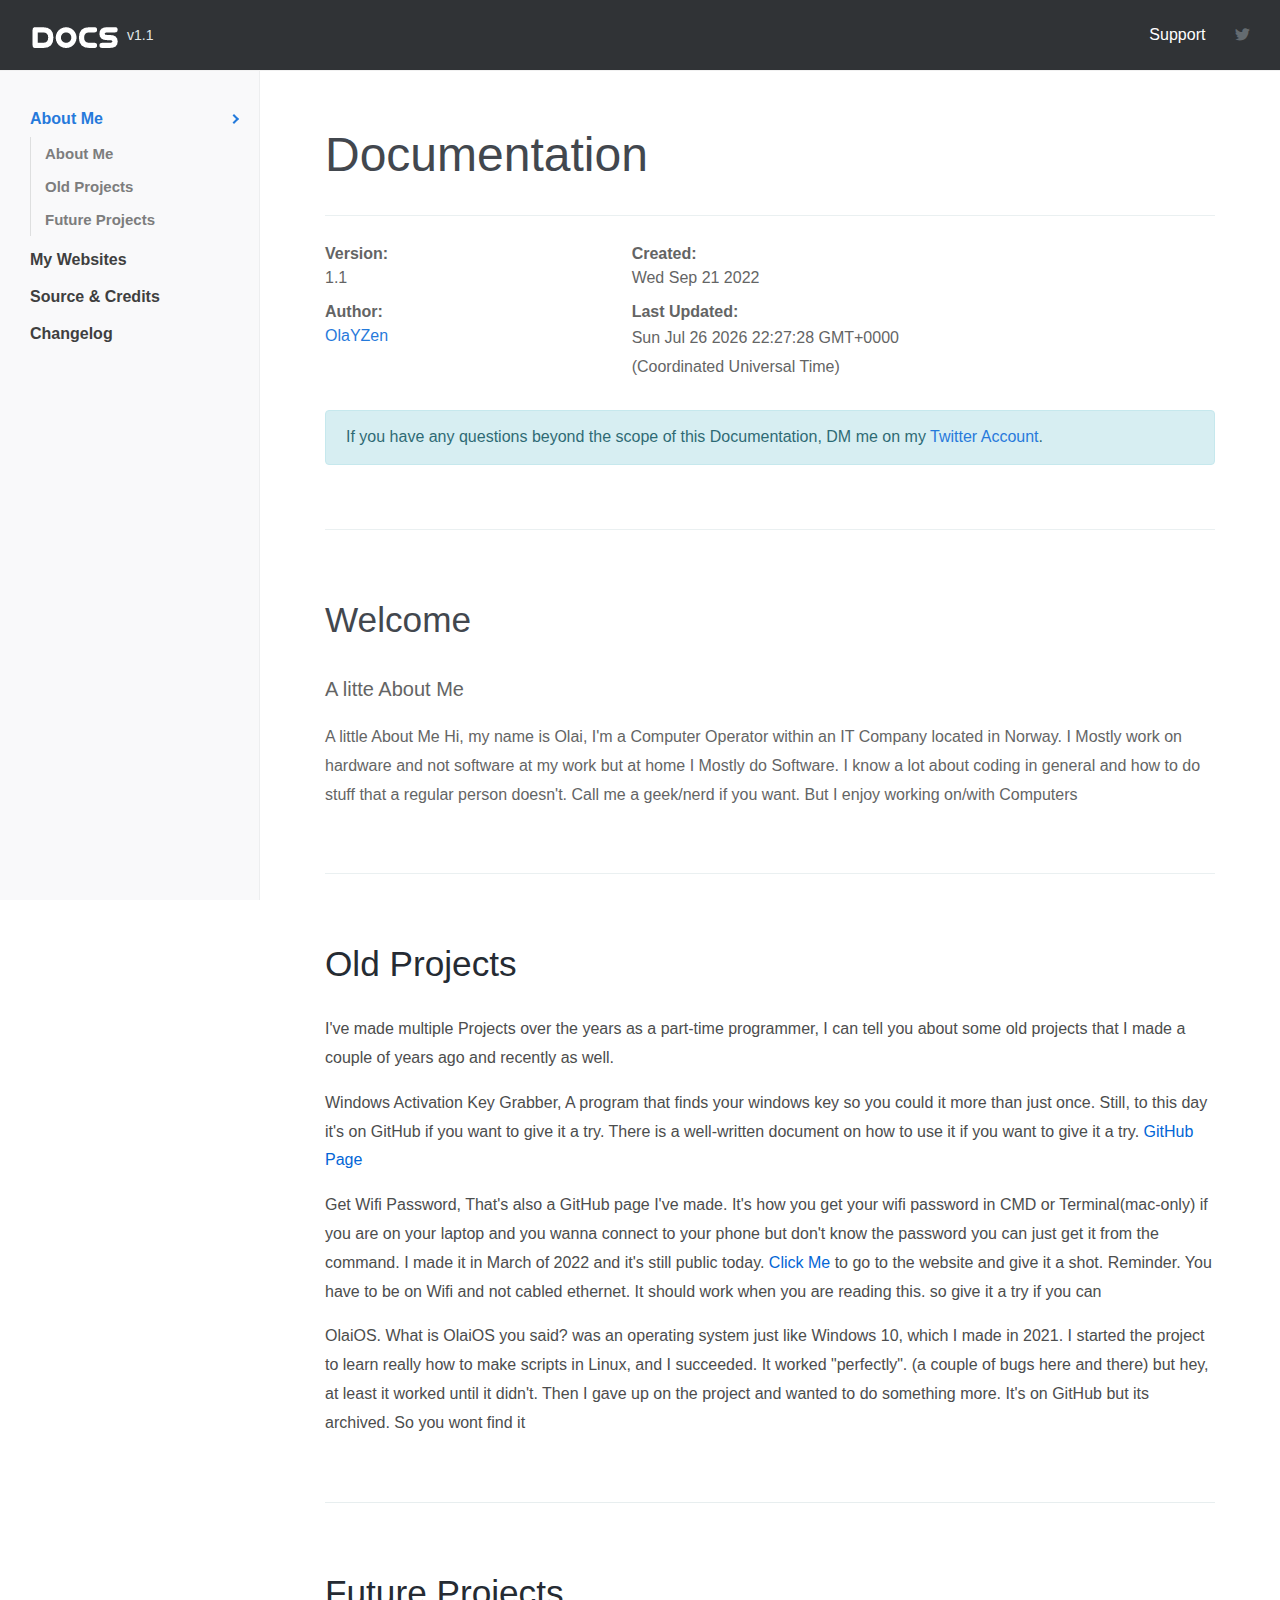
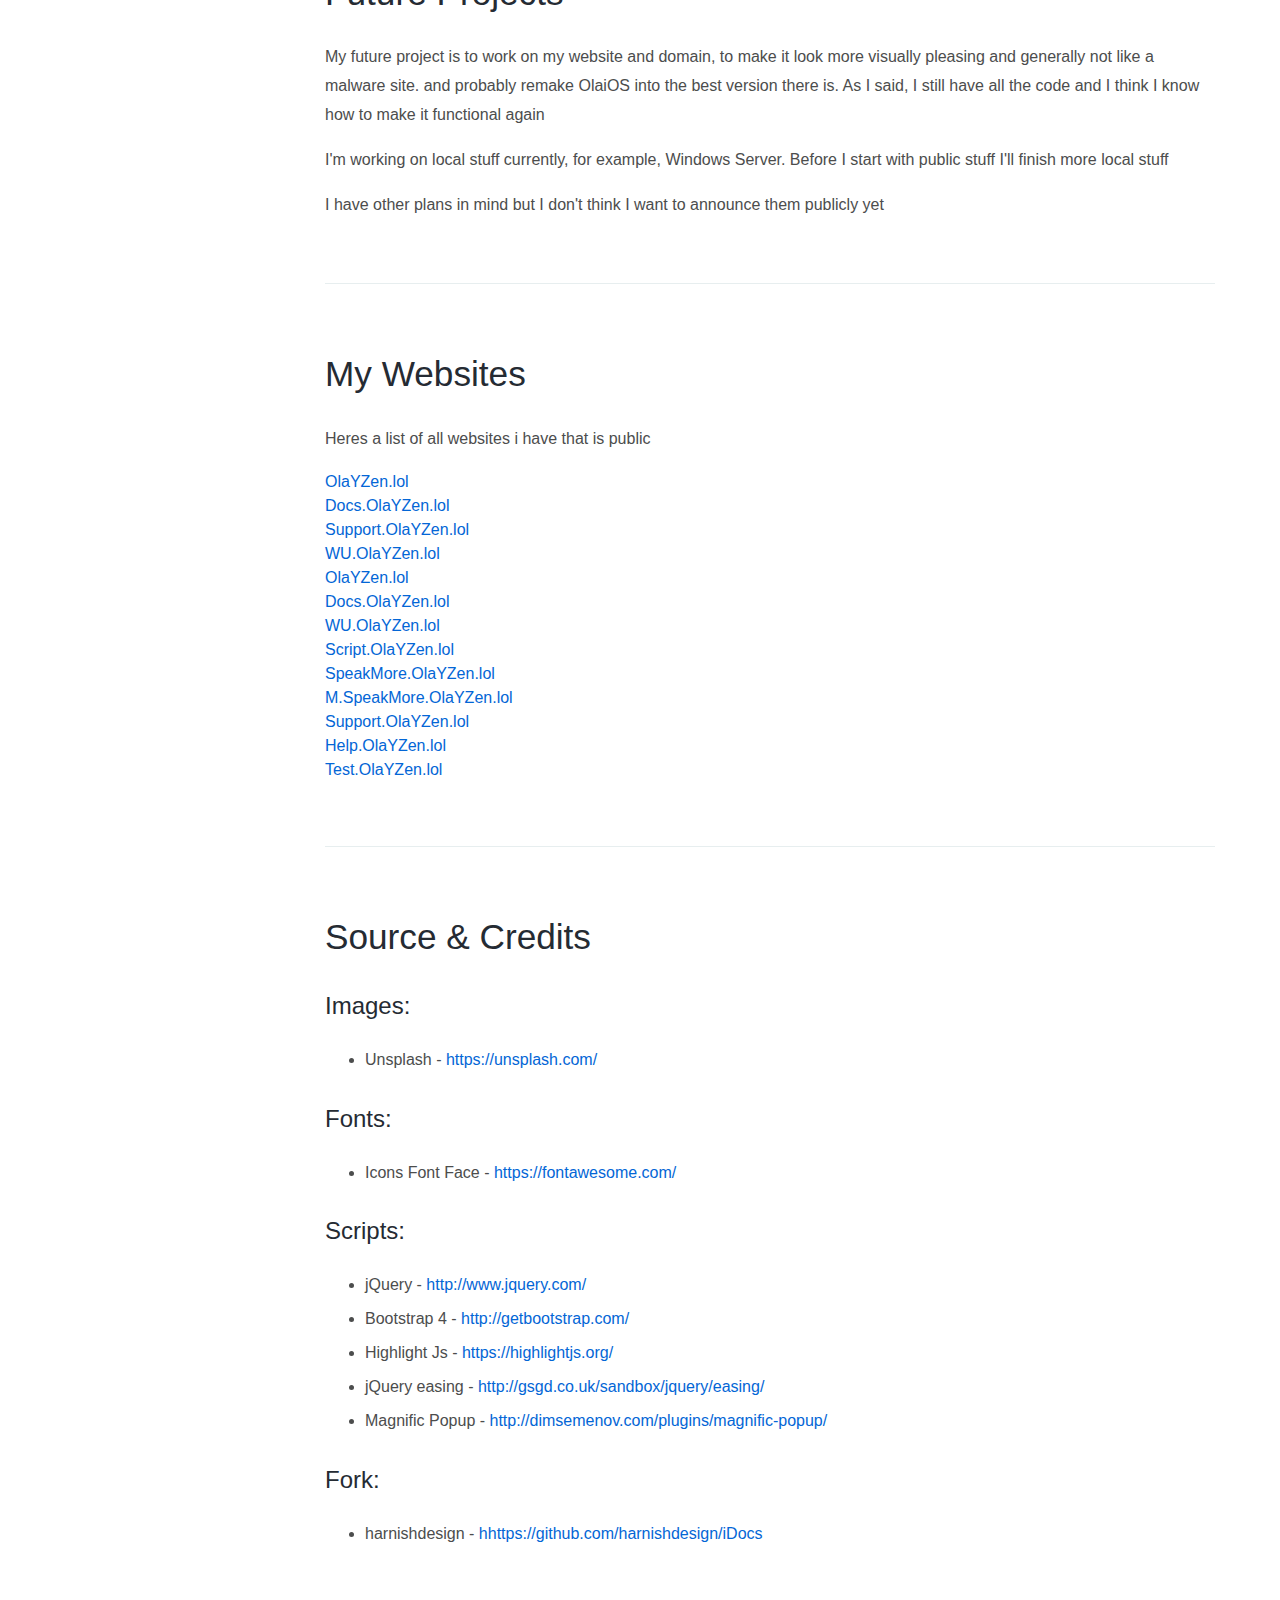
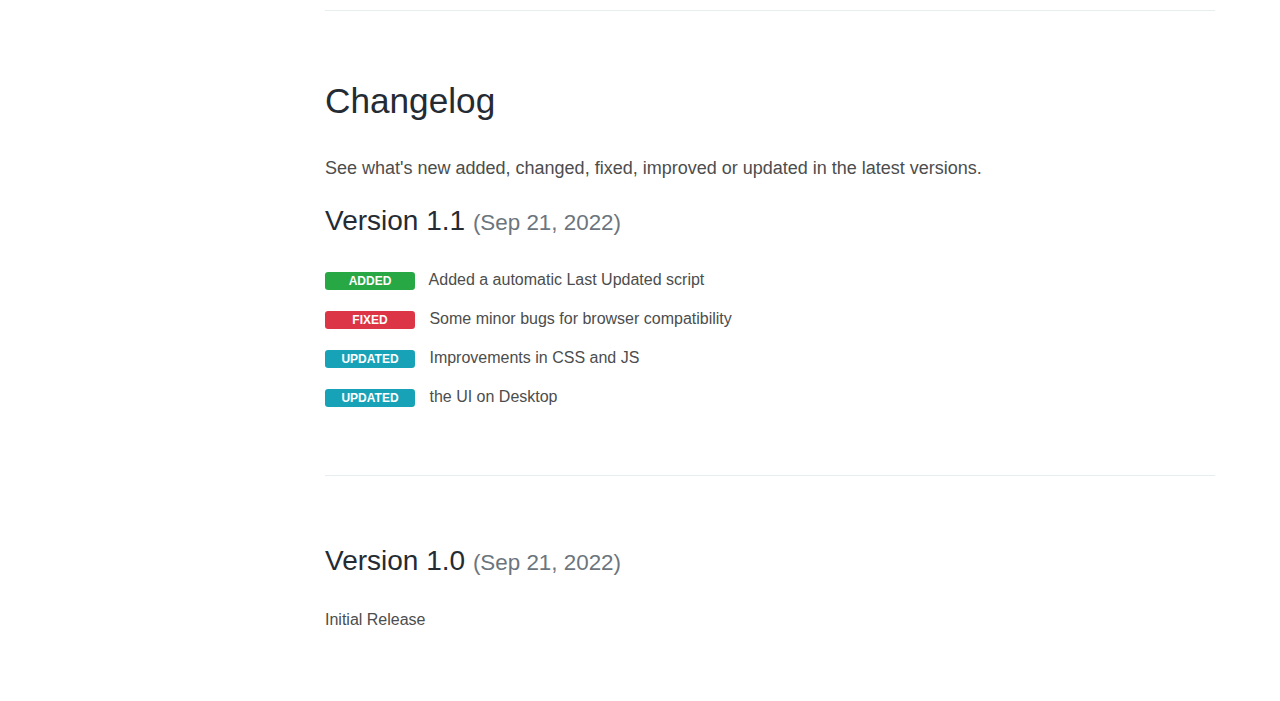
<file: index.html>
<!DOCTYPE html>
<!--
===========================================
===========================================
                                           
YYYY             YYYYZZZZZZZZZZZZZZZZZZZZZ 
 Y::Y           Y::::::::::::::::::::::::Z 
  Y::Y         Y::YYYZZZZZZZZZZZZZZZZZ:::Z 
   Y::Y       Y::Y                 Z:::Z   
    Y:::Y   Y:::Y                 Z:::Z    
     Y:::Y Y:::Y                 Z:::Z     
      Y:::Y:::Y                 Z:::Z      
       Y:::::Y                Z:::Z        
        Y:::Y                Z:::Z         
        Y:::Y               Z:::Z          
        Y:::Y             Z:::Z            
        Y:::Y            Z:::Z             
        Y:::Y           Z:::Z              
        Y:::Y         Z:::ZZZZZZZZZZZZZZZZ 
        Y:::Y        Z:::::::::::::::::::Z 
        YYYYY        ZZZZZZZZZZZZZZZZZZZZZ 
                                           
===========================================
===========================================
                                           
                                           
============= made by OlaYZen =============
-->
<html lang="en">
<head>
  <title>Docs - OlaYZen</title>
  <meta content="Documentation | OlaYZen" property="og:title" />
  <meta content="Website made by OlaYZen on GitHub" property="og:description" />
  <meta content="https://olayzen.lol" property="og:url" />
  <meta content="https://raw.githubusercontent.com/OlaYZen/olayzen.github.io/master/UnUsed/OLAI.png" property="og:image" />
  <meta content="#161b22" data-react-helmet="true" name="theme-color" />
  <meta name="viewport" content="width=device-width, initial-scale=1.0">
  <meta http-equiv="ScreenOrientation" content="autoRotate:disabled">
  <link rel="icon" href="favicon.ico">

<!-- Stylesheet
============================== -->
<!-- Bootstrap -->
<link rel="stylesheet" type="text/css" href="assets/vendor/bootstrap/css/bootstrap.min.css" />
<!-- Font Awesome Icon -->
<link rel="stylesheet" type="text/css" href="assets/vendor/font-awesome/css/all.min.css" />
<!-- Magnific Popup -->
<link rel="stylesheet" type="text/css" href="assets/vendor/magnific-popup/magnific-popup.min.css" />
<!-- Highlight Syntax -->
<link rel="stylesheet" type="text/css" href="assets/vendor/highlight.js/styles/github.css" />
<!-- Custom Stylesheet -->
<link rel="stylesheet" type="text/css" href="assets/css/stylesheet.css" />
</head>

<body data-spy="scroll" data-target=".idocs-navigation" data-offset="125">

<!-- Preloader -->
<div class="preloader">
  <div class="lds-ellipsis">
    <div></div>
    <div></div>
    <div></div>
    <div></div>
  </div>
</div>
<!-- Preloader End --> 

<!-- Document Wrapper   
=============================== -->
<div id="main-wrapper"> 
  
  <header id="header" class="sticky-top"> 
    <!-- Navbar -->
    <nav class="primary-menu navbar navbar-expand-lg bg-dark navbar-text-light">
    <div class="container-fluid"> 
        <!-- Sidebar Toggler -->
		<button id="sidebarCollapse" class="navbar-toggler d-block d-md-none" type="button"><span></span><span class="w-75"></span><span class="w-50"></span></button>
		
		<!-- Logo --> 
        <a class="logo ml-md-3" href="index.html" title="iDocs Template"> <img src="assets/images/logo-light.png" alt="iDocs Template"/> </a> 
    <span class="text-2 text-light ml-2">v1.1</span>
        <!-- Logo End -->
        
		<!-- Navbar Toggler -->
    
		<button class="navbar-toggler ml-auto" type="button" data-toggle="collapse" data-target="#header-nav"><span></span><span></span><span></span></button>
        
		<div id="header-nav" class="collapse navbar-collapse justify-content-end">
          <ul class="navbar-nav">
            <!--
            <li class="dropdown"> <a class="dropdown-toggle" href="#">Dropdown</a>
              <ul class="dropdown-menu">
                <li><a class="dropdown-item" href="#">Action</a></li>
                <li class="dropdown"><a class="dropdown-item dropdown-toggle" href="#">Dropdown Action</a>
                  <ul class="dropdown-menu">
                    <li><a class="dropdown-item" href="index.html">Action</a></li>
                    <li><a class="dropdown-item" href="feature-header-dark.html">Another Action</a></li>
                    <li><a class="dropdown-item" href="feature-header-primary.html">Something Else Here</a></li>
                    <li><a class="dropdown-item" href="index-2.html">Another Link</a></li>
                  </ul>
                </li>
                <li><a class="dropdown-item" href="#">Another Action</a>
                <li><a class="dropdown-item" href="#">Something Else Here</a></li>
              </ul>
              
            </li>
            -->
            <li><a target="_blank" href="https://support.olayzen.lol">Support</a></li>
            
          </ul>
        </div>
        <ul class="social-icons social-icons-sm ml-lg-2 mr-2">
          <li class="social-icons-twitter"><a data-toggle="tooltip" href="http://www.twitter.com/@olayzen/" target="_blank" title="" data-original-title="Twitter"><i class="fab fa-twitter"></i></a></li>
        </ul>
      </div>
    </nav>
    <!-- Navbar End --> 
  </header>
  <!-- Header End -->
  
  <!-- Content
  ============================ -->
  <div id="content" role="main">
    
	<!-- Sidebar Navigation-->
	<div class="idocs-navigation bg-light">
      <ul class="nav flex-column ">
        <li class="nav-item"><a class="nav-link active" href="#idocs_start">About Me</a>
          <ul class="nav flex-column">
            <li class="nav-item"><a class="nav-link" href="#idocs_about_me">About Me</a></li>
            <li class="nav-item"><a class="nav-link" href="#idocs_old_projects">Old Projects</a></li>
            <li class="nav-item"><a class="nav-link" href="#idocs_future_projects">Future Projects</a></li>
          </ul>
        </li>
      <!-- <li class="nav-item"><a class="nav-link" href="#idocs_faq">FAQ</a></li> -->
        <li class="nav-item"><a class="nav-link" href="#idocs_websites">My Websites</a></li>
        <li class="nav-item"><a class="nav-link" href="#idocs_source_credits">Source & Credits</a></li>
        <li class="nav-item"><a class="nav-link" href="#idocs_changelog">Changelog</a>
          </ul>
		</li>
    </div>
    
    <!-- Docs Content
	============================ -->
    <div class="idocs-content">
      <div class="container"> 
        
        <!-- Getting Started
		============================ -->
        <section id="idocs_start">
        <h1>Documentation</h1>
		<hr>
		<div class="row">
			<div class="col-sm-6 col-lg-4">
				<ul class="list-unstyled">
					<li><strong>Version:</strong><br> 1.1</li>
					<li><strong>Author:</strong> <a href="https://github.com/OlaYZen" target="_blank"><br>OlaYZen</a></li>
				</ul>
			</div>
			<div class="col-sm-6 col-lg-4">
				<ul class="list-unstyled">
					<li><strong class="font-weight-700">Created:</strong> <br>Wed Sep 21 2022</li>
					<li><strong>Last Updated:</strong> <p id="demo"></p></li>
				</ul>
			</div>
		</div>
        <p class="alert alert-info">If you have any questions beyond the scope of this Documentation, DM me on my <a target="_blank" href="https://twitter.com/@OlaYZen">Twitter Account</a>.</p>
        </section>
        
		<hr class="divider">
		
        <!-- About Me
		============================ -->
        <section id="idocs_about_me">
          <h2>Welcome</h2>
          <p class="lead">A litte About Me</p>
            <p>A little About Me
              Hi, my name is Olai, I'm a Computer Operator within an IT Company located in Norway. I Mostly work on hardware and not software at my work but at home I Mostly do Software. I know a lot about coding in general and how to do stuff that a regular person doesn't. Call me a geek/nerd if you want. But I enjoy working on/with Computers</p>
        </section>
        
		<hr class="divider">
		
        <!-- Old Projects<
		============================ -->
        <section id="idocs_old_projects">
          <h2>Old Projects</h2>
          <p>I've made multiple Projects over the years as a part-time programmer, I can tell you about some old projects that I made a couple of years ago and recently as well.</p>
          <p>Windows Activation Key Grabber, A program that finds your windows key so you could it more than just once. Still, to this day it's on GitHub if you want to give it a try. There is a well-written document on how to use it if you want to give it a try. <a target="_blank" href="https://github.com/OlaYZen/Windows-Activation-Key-Grabber">GitHub Page</a></p>

          <p>Get Wifi Password, That's also a GitHub page I've made. It's how you get your wifi password in CMD or Terminal(mac-only) if you are on your laptop and you wanna connect to your phone but don't know the password you can just get it from the command. I made it in March of 2022 and it's still public today. <a target="_blank" href="https://github.com/OlaYZen/Get-WiFi-Password">Click Me </a>to go to the website and give it a shot. Reminder. You have to be on Wifi and not cabled ethernet. It should work when you are reading this. so give it a try if you can</p>

          <p>OlaiOS. What is OlaiOS you said? was an operating system just like Windows 10, which I made in 2021. I started the project to learn really how to make scripts in Linux, and I succeeded. It worked "perfectly". (a couple of bugs here and there) but hey, at least it worked until it didn't. Then I gave up on the project and wanted to do something more. It's on GitHub but its archived. So you wont find it<br>
        </section>
        
		<hr class="divider">
		        
		<!-- Future Projects
		============================ -->
        <section id="idocs_future_projects">
          <h2>Future Projects</h2>
          <p>My future project is to work on my website and domain, to make it look more visually pleasing and generally not like a malware site. and probably remake OlaiOS into the best version there is. As I said, I still have all the code and I think I know how to make it functional again
          <p>I'm working on local stuff currently, for example, Windows Server. Before I start with public stuff I'll finish more local stuff</p>
          <p>I have other plans in mind but I don't think I want to announce them publicly yet</p>
        </section>
        
		<hr class="divider">
		
<!-- FAQ
		============================ -->
    <!--
		<section id="idocs_faq">
      <h2>FAQ</h2>
      <p class="text-4">A FAQ is a list of frequently asked questions (FAQs) and answers on a particular topic.</p>
      
  <div class="row">
      <div class="col-lg-12">
        <div class="accordion accordion-alterate arrow-right" id="popularTopics">
          <div class="card">
            <div class="card-header" id="heading1">
              <h5 class="mb-0"> <a href="#" class="collapsed" data-toggle="collapse" data-target="#collapse1" aria-expanded="false" aria-controls="collapse1">Who made your </a> </h5>
            </div>
            <div id="collapse1" class="collapse" aria-labelledby="heading1" data-parent="#popularTopics">
              <div class="card-body"> Lorem Ipsum is simply dummy text of the printing and typesetting industry. Lorem Ipsum has been the industry's standard dummy text ever since the 1500s, when an unknown printer took a galley of type and scrambled it to make a type specimen book. It has survived not only five centuries, but also the leap into electronic typesetting, remaining essentially unchanged. </div>
            </div>
          </div>
          <div class="card">
            <div class="card-header" id="heading2">
              <h5 class="mb-0"> <a href="#" class="collapsed" data-toggle="collapse" data-target="#collapse2" aria-expanded="false" aria-controls="collapse2">What is a single application?</a> </h5>
            </div>
            <div id="collapse2" class="collapse" aria-labelledby="heading2" data-parent="#popularTopics">
              <div class="card-body"> Iisque Anim pariatur cliche reprehenderit, enim eiusmod high life accusamus terry richardson ad squid. Food truck quinoa nesciunt laborum eiusmod. Brunch 3 wolf moon tempor, sunt aliqua put a bird on it squid single-origin coffee nulla assumenda shoreditch et. Nihil anim keffiyeh helvetica, craft beer labore wes anderson cred nesciunt sapiente ea proident. Ad vegan excepteur butcher vice lomo. </div>
            </div>
          </div>
          <div class="card">
            <div class="card-header" id="heading3">
              <h5 class="mb-0"> <a href="#" class="collapsed" data-toggle="collapse" data-target="#collapse3" aria-expanded="false" aria-controls="collapse3">What are some examples of permitted end products?</a> </h5>
            </div>
            <div id="collapse3" class="collapse" aria-labelledby="heading3" data-parent="#popularTopics">
              <div class="card-body"> Iisque persius interesset his et, in quot quidam persequeris vim, ad mea essent possim iriure. Mutat tacimates id sit. Ridens mediocritatem ius an, eu nec magna imperdiet. </div>
            </div>
          </div>
          <div class="card">
            <div class="card-header" id="heading4">
              <h5 class="mb-0"> <a href="#" class="collapsed" data-toggle="collapse" data-target="#collapse4" aria-expanded="false" aria-controls="collapse4">I'm not sure if my use is covered. What should I do?</a> </h5>
            </div>
            <div id="collapse4" class="collapse" aria-labelledby="heading4" data-parent="#popularTopics">
              <div class="card-body"> Lorem Ipsum is simply dummy text of the printing and typesetting industry. Anim pariatur cliche reprehenderit, enim eiusmod high life accusamus terry richardson ad squid. Food truck quinoa nesciunt laborum eiusmod. Brunch 3 wolf moon tempor, sunt aliqua put a bird on it squid single-origin coffee nulla assumenda shoreditch et. Nihil anim keffiyeh helvetica, craft beer labore wes anderson cred nesciunt sapiente ea proident. Ad vegan excepteur butcher vice lomo. </div>
            </div>
          </div>
          <div class="card">
            <div class="card-header" id="heading5">
              <h5 class="mb-0"> <a href="#" class="collapsed" data-toggle="collapse" data-target="#collapse5" aria-expanded="false" aria-controls="collapse5">What is a single application?</a> </h5>
            </div>
            <div id="collapse5" class="collapse" aria-labelledby="heading5" data-parent="#popularTopics">
              <div class="card-body"> Lorem Ipsum is simply dummy text of the printing and typesetting industry. Food truck quinoa nesciunt laborum eiusmod. Brunch 3 wolf moon tempor, sunt aliqua put a bird on it squid single-origin coffee nulla assumenda shoreditch et. Nihil anim keffiyeh helvetica, craft beer labore wes anderson cred nesciunt sapiente ea proident. Ad vegan excepteur butcher vice lomo. </div>
            </div>
          </div>
          <div class="card">
            <div class="card-header" id="heading6">
              <h5 class="mb-0"> <a href="#" class="collapsed" data-toggle="collapse" data-target="#collapse6" aria-expanded="false" aria-controls="collapse6">Am I allowed to modify the item that I purchased?</a> </h5>
            </div>
            <div id="collapse6" class="collapse" aria-labelledby="heading6" data-parent="#popularTopics">
              <div class="card-body"> Lorem Ipsum is simply dummy text of the printing and typesetting industry. Food truck quinoa nesciunt laborum eiusmod. Brunch 3 wolf moon tempor, sunt aliqua put a bird on it squid single-origin coffee nulla assumenda shoreditch et. Ad vegan excepteur butcher vice lomo. </div>
            </div>
          </div>
        </div>
      </div>
    </div>
      
    </section>
    
<hr class="divider">
-->
  <!-- Websites
		============================ -->
    <section id="idocs_websites">
      <h2>My Websites</h2>
      <p>Heres a list of all websites i have that is public</p> 
      <a href="https://www.OlaYZen.lol/" target="_blank">OlaYZen.lol</a><br>
      <a href="https://docs.OlaYZen.lol/" target="_blank">Docs.OlaYZen.lol</a><br>
      <a href="https://support.OlaYZen.lol/" target="_blank">Support.OlaYZen.lol</a><br>
      <a href="https://wu.OlaYZen.lol/" target="_blank">WU.OlaYZen.lol</a><br>
      <a href="https://www.olayzen.lol/" target="_blank">OlaYZen.lol</a> <br>
      <a href="https://docs.olayzen.lol/" target="_blank">Docs.OlaYZen.lol</a> <br>
      <a href="https://wu.olayzen.lol/" target="_blank">WU.OlaYZen.lol</a> <br>
      <a href="https://script.olayzen.lol/" target="_blank">Script.OlaYZen.lol</a> <br>
      <a href="https://speakmore.olayzen.lol/" target="_blank">SpeakMore.OlaYZen.lol</a><br>
      <a href="https://m.speakmore.olayzen.lol/" target="_blank">M.SpeakMore.OlaYZen.lol</a>  <br>
      <a href="https://support.olayzen.lol/" target="_blank">Support.OlaYZen.lol</a> <br>
      <a href="https://help.olayzen.lol/" target="_blank">Help.OlaYZen.lol</a> <br>
      <a href="https://test.olayzen.lol/" target="_blank">Test.OlaYZen.lol</a> <br>
    </section>
    
<hr class="divider">




<!-- Source & Credits
		============================ -->
    <section id="idocs_source_credits">
      <h2>Source & Credits</h2>
      <h4>Images:</h4>
      <ul>
        <li>Unsplash - <a target="_blank" href="https://unsplash.com/">https://unsplash.com/</a></li>
      </ul>
      <h4>Fonts:</h4>
      <ul>
        <li>Icons Font Face - <a target="_blank" href="https://fontawesome.com/">https://fontawesome.com/</a></li>
      </ul>
      <h4>Scripts:</h4>
      <ul>
        <li>jQuery - <a target="_blank" href="http://www.jquery.com/">http://www.jquery.com/</a></li>
        <li>Bootstrap 4 - <a target="_blank" href="http://getbootstrap.com/">http://getbootstrap.com/</a></li>
  <li>Highlight Js - <a target="_blank" href="https://highlightjs.org/">https://highlightjs.org/</a></li>
  <li>jQuery easing - <a target="_blank" href="http://gsgd.co.uk/sandbox/jquery/easing/">http://gsgd.co.uk/sandbox/jquery/easing/</a></li>
        <li>Magnific Popup - <a target="_blank" href="http://dimsemenov.com/plugins/magnific-popup/">http://dimsemenov.com/plugins/magnific-popup/</a></li>
      </ul>
        <h4>Fork:</h4>
      <ul>
        <li>harnishdesign - <a target="_blank" href="https://github.com/harnishdesign/iDocs">hhttps://github.com/harnishdesign/iDocs</a></li>
      </ul>
    </section>
    
<hr class="divider">

 <!-- Changelog
		============================ -->
		
    <section id="idocs_changelog">
      <h2>Changelog</h2>
      <p class="text-4">See what's new added, changed, fixed, improved or updated in the latest versions. </p>
      
  <h3 id="v1-1">Version 1.1 <small class="text-muted">(Sep 21, 2022)</small></h3>
      <ul class="changelog">
        <li><span class="badge badge-success">Added</span> Added a automatic Last Updated script</li>
        <li><span class="badge badge-danger">Fixed</span> Some minor bugs for browser compatibility</li>
 <!-- <li><span class="badge badge-danger">Fixed</span> Some minor bugs for responsive</li>
        <li><span class="badge badge-info">Updated</span> FontAwesome to Latest Version</li>
  <li><span class="badge badge-info">Updated</span> Bootstrap to Latest Version</li>-->
  <li><span class="badge badge-info">Updated</span> Improvements in CSS and JS</li>
  <li><span class="badge badge-info">Updated</span> the UI on Desktop</li>
      </ul>
  
  <hr class="divider">
  
      <h3 id="v1-0">Version 1.0 <small class="text-muted">(Sep 21, 2022)</small></h3>
      <p>Initial Release</p>
    </section>        
    
  </div>
</div>

</div>


<!-- Back To Top --> 
<a id="back-to-top" data-toggle="tooltip" title="Back to Top" href="javascript:void(0)"><i class="fa fa-chevron-up"></i></a> 

<!-- JavaScript
============================ -->
<script src="assets/vendor/jquery/jquery.min.js"></script> 
<script src="assets/vendor/bootstrap/js/bootstrap.bundle.min.js"></script> 
<!-- Highlight JS -->
<script src="assets/vendor/highlight.js/highlight.min.js"></script> 
<!-- Easing --> 
<script src="assets/vendor/jquery.easing/jquery.easing.min.js"></script> 
<!-- Magnific Popup --> 
<script src="assets/vendor/magnific-popup/jquery.magnific-popup.min.js"></script> 
<!-- Custom Script -->
<script src="assets/js/theme.js"></script>
<script>
  const date = new Date(document.lastModified);
  document.getElementById("demo").innerHTML = date;
  </script>
</body>
</html>
</file>
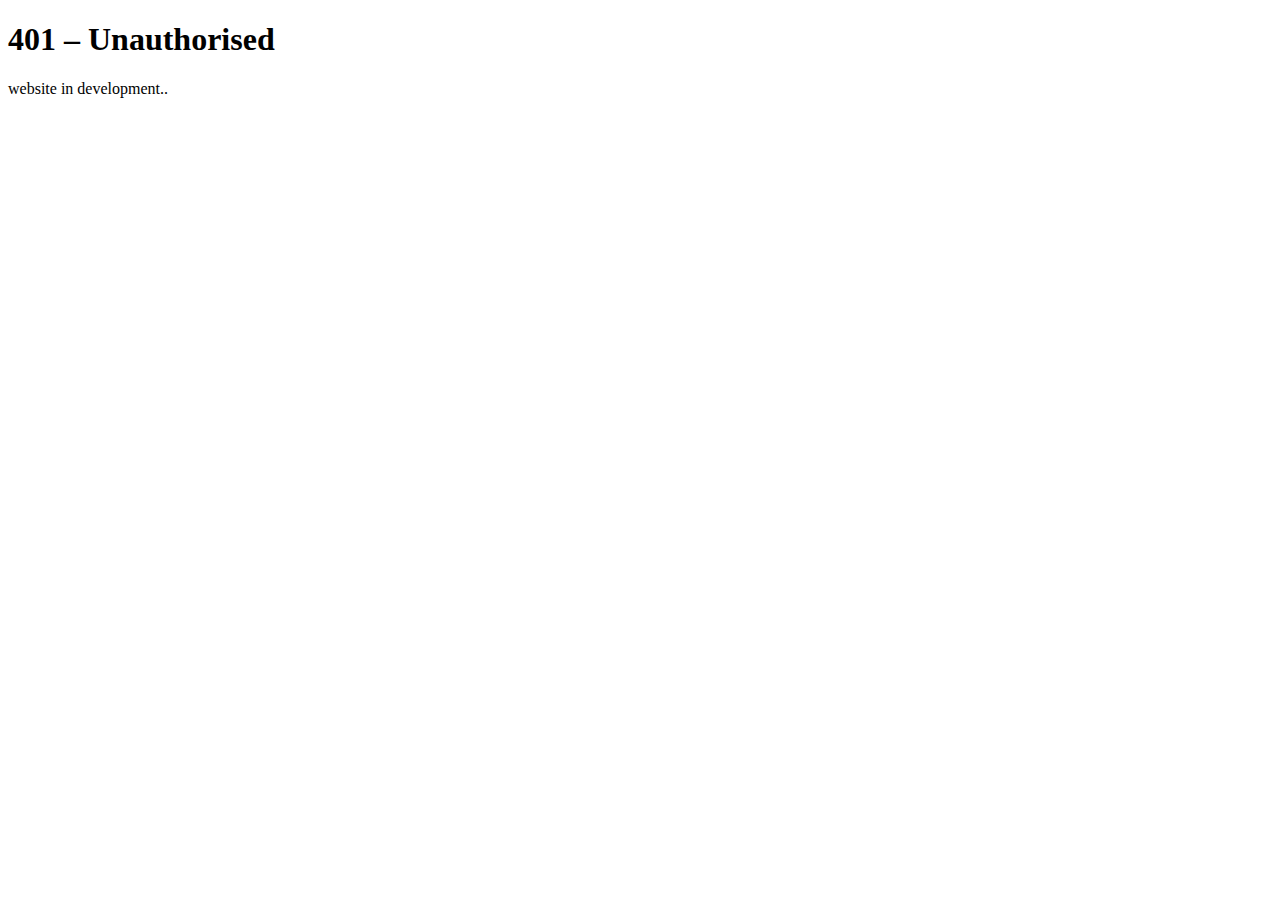
<file: .index.html>
<!DOCTYPE html>
<title>website in development</title>
<meta content="OlaYZen Docs: Learn about me and my projects" property="og:title" />
<meta content="Gain knowledge of how I over the years have made these websites and projects on github." property="og:description" />
<meta content="https://olayzen.lol" property="og:url" />
<meta content="https://raw.githubusercontent.com/OlaYZen/olayzen.github.io/master/UnUsed/OLAI.png" property="og:image" />
<meta content="#161b22" data-react-helmet="true" name="theme-color" />
<link rel="icon" href="favicon.ico">


<h1>401 – Unauthorised</h1>
website in development..
</html>
</file>
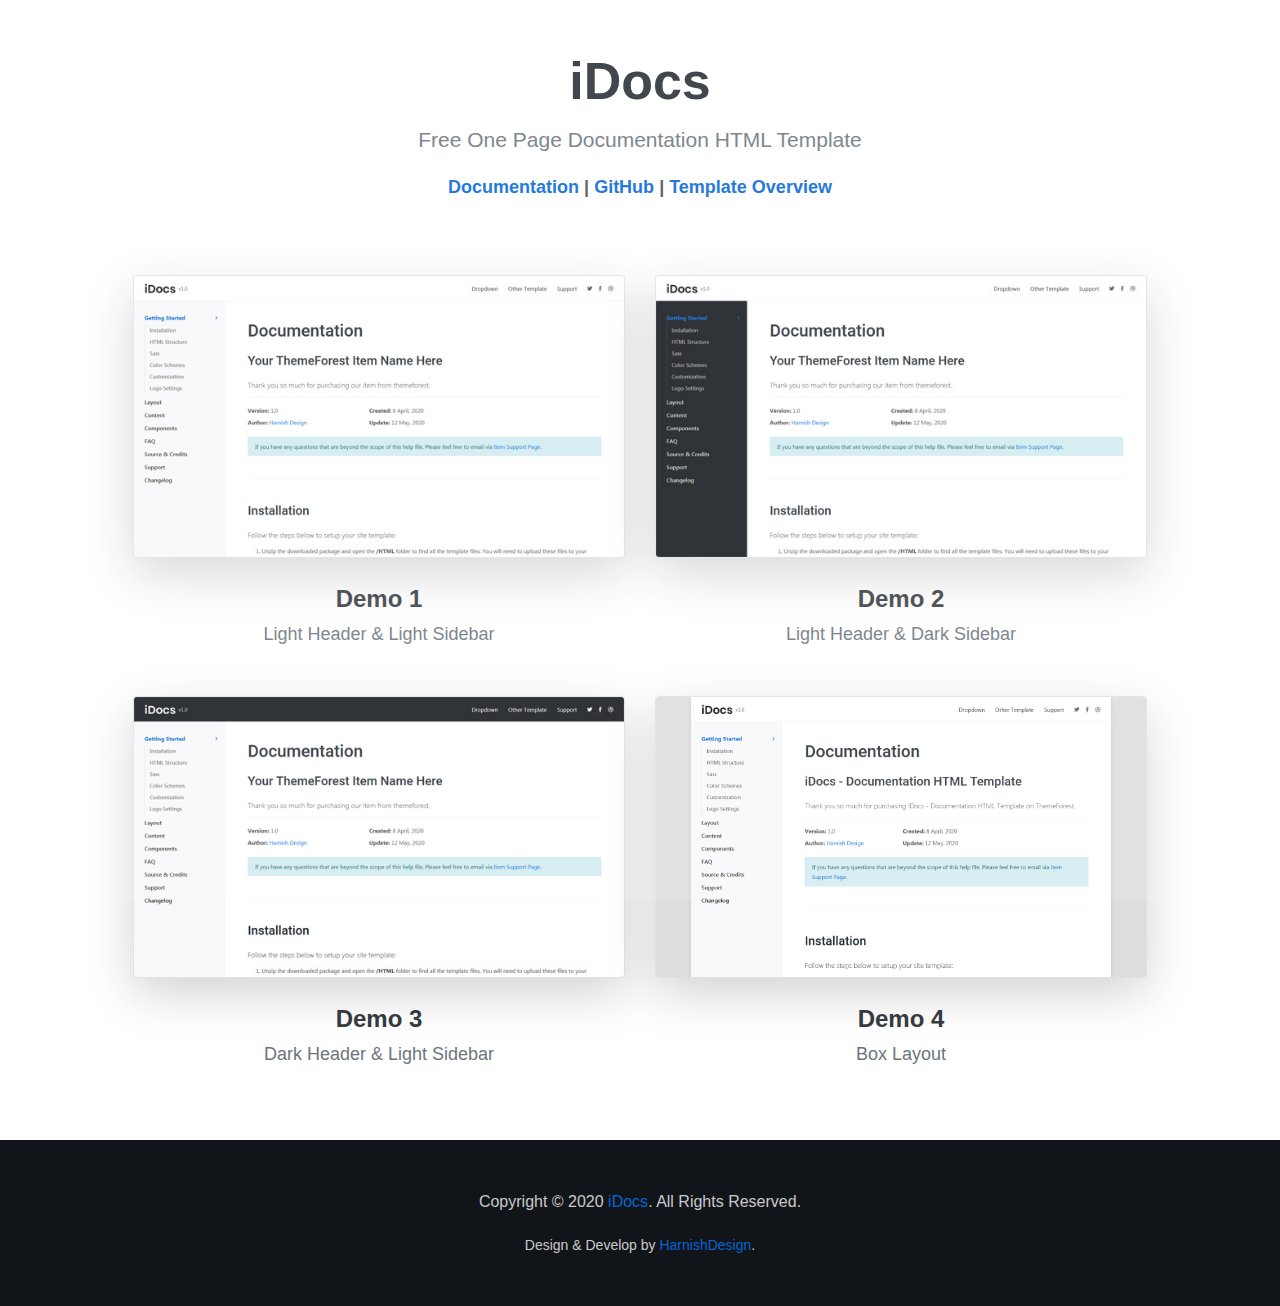
<file: demos.html>
<!DOCTYPE html>
<html lang="en">
<head>
<meta charset="UTF-8" />
<meta http-equiv="X-UA-Compatible" content="IE=edge">
<meta name="viewport" content="width=device-width, initial-scale=1, minimum-scale=1.0, shrink-to-fit=no">
<link href="images/favicon.png" rel="icon" />
<title>iDocs - One Page Documentation HTML Template</title>
<meta name="description" content="iDocs - One Page Documentation HTML Template">
<meta name="author" content="harnishdesign.net">

<!-- Stylesheet
============================================= -->
<!-- Bootstrap -->
<link rel="stylesheet" type="text/css" href="assets/vendor/bootstrap/css/bootstrap.min.css" />
<!-- Font Awesome Icon -->
<link rel="stylesheet" type="text/css" href="assets/vendor/font-awesome/css/all.min.css" />
<!-- Custom Stylesheet -->
<link rel="stylesheet" type="text/css" href="assets/css/stylesheet.css" />
</head>

<body>

<!-- Preloader -->
<div class="preloader">
  <div class="lds-ellipsis"><div></div><div></div><div></div><div></div></div>
</div>
<!-- Preloader End --> 

<!-- Document Wrapper   
=============================== -->
<div id="main-wrapper"> 
  
  <!-- Content
  ============================================= -->
  <div id="content" role="main"> 
    
    <!-- Intro
    ============================================= -->
    <section id="home" class="pt-5">
          <div class="container">
            <div class="row">
              <div class="col-xl-9 mx-auto text-center">
                <h1 class="text-13 font-weight-700 mb-2">iDocs</h1>
				<h2 class="text-5 text-muted mb-3">Free One Page Documentation HTML Template</h2>
				<p class="text-4 font-weight-600 mb-0"><a href="http://demo.harnishdesign.net/html/idocs/help/">Documentation</a> | <a href="https://github.com/harnishdesign/iDocs">GitHub</a> | <a href="http://www.harnishdesign.net/idocs-one-page-documentation-html-template/">Template Overview</a></p>
              </div>
            </div>
          </div>
    </section>
    <!-- Intro end --> 

    <!-- Layout
    ============================================= -->
<section id="home">    
	<div class="container text-center py-5">
	  
	  <div class="row justify-content-center mx-lg-5">
		<div class="col-md-6 my-4">
			<a target="_blank" href="index.html"><img src="assets/images/demos/demo-1.jpg" class="img-fluid img-thumbnail shadow-lg p-0" alt="image">
				<span class="text-dark text-6 font-weight-600 mt-3 d-block">Demo 1 <small class="d-block text-4 mt-1 text-muted">Light Header & Light Sidebar</small></span>
			</a>
		</div>
		<div class="col-md-6 my-4">
			<a target="_blank" href="index-2.html"><img src="assets/images/demos/demo-2.jpg" class="img-fluid img-thumbnail shadow-lg p-0" alt="image">
				<span class="text-dark text-6 font-weight-600 mt-3 d-block">Demo 2 <small class="d-block text-4 mt-1 text-muted">Light Header & Dark Sidebar</small></span>
			</a>
		</div>
		<div class="col-md-6 my-4">
			<a target="_blank" href="index-3.html"><img src="assets/images/demos/demo-3.jpg" class="img-fluid img-thumbnail shadow-lg p-0" alt="image">
				<span class="text-dark text-6 font-weight-600 mt-3 d-block">Demo 3 <small class="d-block text-4 mt-1 text-muted">Dark Header & Light Sidebar</small></span>
			</a>
		</div>
		<div class="col-md-6 my-4">
			<a target="_blank" href="index-4.html"><img src="assets/images/demos/demo-4.jpg" class="img-fluid img-thumbnail shadow-lg p-0" alt="image">
				<span class="text-dark text-6 font-weight-600 mt-3 d-block">Demo 4 <small class="d-block text-4 mt-1 text-muted">Box Layout</small></span>
			</a>
		</div>
	  </div>
	  
      </div>
	  </section>
    <!-- Layout end --> 
    
    
  </div>
  <!-- Content end --> 
  
  <!-- Footer
  ============================================= -->
  <footer id="footer" class="bg-dark footer-text-light ml-0 py-5">
    <div class="container text-center">
      <p>Copyright &copy; 2020 <a href="http://www.harnishdesign.net/idocs-one-page-documentation-html-template/">iDocs</a>. All Rights Reserved.</p>
	  <p class="text-2 text-center mb-0">Design &amp; Develop by <a class="btn-link" target="_blank" href="http://www.harnishdesign.net/">HarnishDesign</a>.</p>
    </div>
  </footer>
  <!-- Footer end --> 
  
</div>
<!-- Document Wrapper end --> 

<!-- Back to Top
============================================= --> 
<a id="back-to-top" class="rounded" data-toggle="tooltip" title="Back to Top" href="javascript:void(0)"><i class="fa fa-chevron-up"></i></a> 

<!-- JavaScript --> 
<script src="assets/vendor/jquery/jquery.min.js"></script> 
<script src="assets/vendor/bootstrap/js/bootstrap.bundle.min.js"></script> 
<!-- Easing --> 
<script src="assets/vendor/jquery.easing/jquery.easing.min.js"></script> 
<!-- Custom Script --> 
<script src="assets/js/theme.js"></script>
</body>
</html>
</file>
<file: assets/vendor/highlight.js/styles/github.css>
/*

github.com style (c) Vasily Polovnyov <vast@whiteants.net>

*/

.hljs {
  display: block;
  overflow-x: auto;
  padding: 0.5em;
  color: #333;
  background: #f8f8f8;
}

.hljs-comment,
.hljs-quote {
  color: #998;
  font-style: italic;
}

.hljs-keyword,
.hljs-selector-tag,
.hljs-subst {
  color: #333;
  font-weight: bold;
}

.hljs-number,
.hljs-literal,
.hljs-variable,
.hljs-template-variable,
.hljs-tag .hljs-attr {
  color: #008080;
}

.hljs-string,
.hljs-doctag {
  color: #d14;
}

.hljs-title,
.hljs-section,
.hljs-selector-id {
  color: #900;
  font-weight: bold;
}

.hljs-subst {
  font-weight: normal;
}

.hljs-type,
.hljs-class .hljs-title {
  color: #458;
  font-weight: bold;
}

.hljs-tag,
.hljs-name,
.hljs-attribute {
  color: #000080;
  font-weight: normal;
}

.hljs-regexp,
.hljs-link {
  color: #009926;
}

.hljs-symbol,
.hljs-bullet {
  color: #990073;
}

.hljs-built_in,
.hljs-builtin-name {
  color: #0086b3;
}

.hljs-meta {
  color: #999;
  font-weight: bold;
}

.hljs-deletion {
  background: #fdd;
}

.hljs-addition {
  background: #dfd;
}

.hljs-emphasis {
  font-style: italic;
}

.hljs-strong {
  font-weight: bold;
}
</file>
<file: assets/css/stylesheet.css>
/*===========================================================

   Template Name: iDocs - One Page Documentation HTML Template
   Author: Harnish Design
   Template URL: http://demo.harnishdesign.net/html/idocs
   Author URL: https://themeforest.net/user/harnishdesign
   File Description : Main css file of the template
	
=================================================
  Table of Contents
=================================================

	1. Basic
	2. Helpers Classes
	3. Layouts
		3.1 Side Navigation
		3.2 Docs Content
		3.3 Section Divider
	4. Header
		4.1 Main Navigation
	5 Elements
		5.1 List Style
		5.2 Changelog
		5.3 Accordion & Toggle
		5.4 Nav
		5.5 Tabs
		5.6 Popup Img
		5.7 Featured Box
	6 Footer
		6.1 Social Icons
		6.2 Back to Top
	7 Extra

=======================================================*/
/* =================================== */
/*  1. Basic Style 
/* =================================== */
body, html {
  height: 100%;
}

body {
  background: #dddddd;
  color: #4c4d4d;
}

/*-------- Preloader --------*/
.preloader {
  position: fixed;
  width: 100%;
  height: 100%;
  z-index: 999999999 !important;
  background-color: #fff;
  top: 0;
  left: 0;
  right: 0;
  bottom: 0;
}
.preloader .lds-ellipsis {
  display: inline-block;
  position: absolute;
  width: 80px;
  height: 80px;
  margin-top: -40px;
  margin-left: -40px;
  top: 50%;
  left: 50%;
}
.preloader .lds-ellipsis div {
  position: absolute;
  top: 33px;
  width: 13px;
  height: 13px;
  border-radius: 50%;
  background: #000;
  animation-timing-function: cubic-bezier(0, 1, 1, 0);
}
.preloader .lds-ellipsis div:nth-child(1) {
  left: 8px;
  animation: lds-ellipsis1 0.6s infinite;
}
.preloader .lds-ellipsis div:nth-child(2) {
  left: 8px;
  animation: lds-ellipsis2 0.6s infinite;
}
.preloader .lds-ellipsis div:nth-child(3) {
  left: 32px;
  animation: lds-ellipsis2 0.6s infinite;
}
.preloader .lds-ellipsis div:nth-child(4) {
  left: 56px;
  animation: lds-ellipsis3 0.6s infinite;
}

@keyframes lds-ellipsis1 {
  0% {
    transform: scale(0);
  }
  100% {
    transform: scale(1);
  }
}
@keyframes lds-ellipsis3 {
  0% {
    transform: scale(1);
  }
  100% {
    transform: scale(0);
  }
}
@keyframes lds-ellipsis2 {
  0% {
    transform: translate(0, 0);
  }
  100% {
    transform: translate(24px, 0);
  }
}
/*--- Preloader Magnific Popup ----*/
.mfp-container .preloader {
  background: transparent;
}
.mfp-container .preloader .lds-ellipsis div {
  background: #fff;
}

::selection {
  background: #0366d6;
  color: #fff;
  text-shadow: none;
}

code {
  padding: 2px 5px;
  background-color: #f9f2f4;
  border-radius: 4px;
}

form {
  padding: 0;
  margin: 0;
  display: inline;
}

img {
  vertical-align: inherit;
}

a, a:focus {
  color: #0366d6;
  -webkit-transition: all 0.2s ease;
  transition: all 0.2s ease;
}

a:hover, a:active {
  color: #0355b3;
  -webkit-transition: all 0.2s ease;
  transition: all 0.2s ease;
}

a:focus, a:active,
.btn.active.focus,
.btn.active:focus,
.btn.focus,
.btn:active.focus,
.btn:active:focus,
.btn:focus,
button:focus,
button:active {
  outline: none;
}

p {
  line-height: 1.8;
}

blockquote {
  border-left: 5px solid #eee;
  padding: 10px 20px;
}

iframe {
  border: 0 !important;
}

h1, h2, h3, h4, h5, h6 {
  color: #252b33;
  line-height: 1.5;
  margin: 0 0 1.5rem 0;
  font-family: Roboto, sans-serif;
}

h1 {
  font-size: 3rem;
}

h2 {
  font-size: 2.2rem;
}

dl, ol, ul, pre, blockquote, .table {
  margin-bottom: 1.8rem;
}

/*=== Highlight Js ===*/
.hljs {
  padding: 1.5rem;
}

/* =================================== */
/*  2. Helpers Classes
/* =================================== */
/* Box Shadow */
.shadow-md {
  -webkit-box-shadow: 0px 0px 50px -35px rgba(0, 0, 0, 0.4) !important;
  box-shadow: 0px 0px 50px -35px rgba(0, 0, 0, 0.4) !important;
}

/* Border Radius */
.rounded-lg {
  border-radius: 0.6rem !important;
}

.rounded-top-0 {
  border-top-left-radius: 0px !important;
  border-top-right-radius: 0px !important;
}

.rounded-bottom-0 {
  border-bottom-left-radius: 0px !important;
  border-bottom-right-radius: 0px !important;
}

.rounded-left-0 {
  border-top-left-radius: 0px !important;
  border-bottom-left-radius: 0px !important;
}

.rounded-right-0 {
  border-top-right-radius: 0px !important;
  border-bottom-right-radius: 0px !important;
}

/* Border Size */
.border-1 {
  border-width: 1px !important;
}

.border-2 {
  border-width: 2px !important;
}

.border-3 {
  border-width: 3px !important;
}

.border-4 {
  border-width: 4px !important;
}

.border-5 {
  border-width: 5px !important;
}

/* Text Size */
.text-0 {
  font-size: 11px !important;
  font-size: 0.6875rem !important;
}

.text-1 {
  font-size: 12px !important;
  font-size: 0.75rem !important;
}

.text-2 {
  font-size: 14px !important;
  font-size: 0.875rem !important;
}

.text-3 {
  font-size: 16px !important;
  font-size: 1rem !important;
}

.text-4 {
  font-size: 18px !important;
  font-size: 1.125rem !important;
}

.text-5 {
  font-size: 21px !important;
  font-size: 1.3125rem !important;
}

.text-6 {
  font-size: 24px !important;
  font-size: 1.50rem !important;
}

.text-7 {
  font-size: 28px !important;
  font-size: 1.75rem !important;
}

.text-8 {
  font-size: 32px !important;
  font-size: 2rem !important;
}

.text-9 {
  font-size: 36px !important;
  font-size: 2.25rem !important;
}

.text-10 {
  font-size: 40px !important;
  font-size: 2.50rem !important;
}

.text-11 {
  font-size: 2.75rem !important;
}
@media (max-width: 992px) {
  .text-11 {
    font-size: calc(1.4rem + 2.1774193548vw)  !important;
  }
}

.text-12 {
  font-size: 3rem !important;
}
@media (max-width: 992px) {
  .text-12 {
    font-size: calc(1.425rem + 2.5403225806vw)  !important;
  }
}

.text-13 {
  font-size: 3.25rem !important;
}
@media (max-width: 992px) {
  .text-13 {
    font-size: calc(1.45rem + 2.9032258065vw)  !important;
  }
}

.text-14 {
  font-size: 3.5rem !important;
}
@media (max-width: 992px) {
  .text-14 {
    font-size: calc(1.475rem + 3.2661290323vw)  !important;
  }
}

.text-15 {
  font-size: 3.75rem !important;
}
@media (max-width: 992px) {
  .text-15 {
    font-size: calc(1.5rem + 3.6290322581vw)  !important;
  }
}

.text-16 {
  font-size: 4rem !important;
}
@media (max-width: 992px) {
  .text-16 {
    font-size: calc(1.525rem + 3.9919354839vw)  !important;
  }
}

.text-17 {
  font-size: 4.5rem !important;
}
@media (max-width: 992px) {
  .text-17 {
    font-size: calc(1.575rem + 4.7177419355vw)  !important;
  }
}

.text-18 {
  font-size: 5rem !important;
}
@media (max-width: 992px) {
  .text-18 {
    font-size: calc(1.625rem + 5.4435483871vw)  !important;
  }
}

.text-19 {
  font-size: 5.25rem !important;
}
@media (max-width: 992px) {
  .text-19 {
    font-size: calc(1.65rem + 5.8064516129vw)  !important;
  }
}

.text-20 {
  font-size: 5.75rem !important;
}
@media (max-width: 992px) {
  .text-20 {
    font-size: calc(1.7rem + 6.5322580645vw)  !important;
  }
}

.text-21 {
  font-size: 6.5rem !important;
}
@media (max-width: 992px) {
  .text-21 {
    font-size: calc(1.775rem + 7.6209677419vw)  !important;
  }
}

.text-22 {
  font-size: 7rem !important;
}
@media (max-width: 992px) {
  .text-22 {
    font-size: calc(1.825rem + 8.3467741935vw)  !important;
  }
}

.text-23 {
  font-size: 7.75rem !important;
}
@media (max-width: 992px) {
  .text-23 {
    font-size: calc(1.9rem + 9.435483871vw)  !important;
  }
}

.text-24 {
  font-size: 8.25rem !important;
}
@media (max-width: 992px) {
  .text-24 {
    font-size: calc(1.95rem + 10.1612903226vw)  !important;
  }
}

.text-25 {
  font-size: 9rem !important;
}
@media (max-width: 992px) {
  .text-25 {
    font-size: calc(2.025rem + 11.25vw)  !important;
  }
}

.text-11, .text-12, .text-13, .text-14, .text-15, .text-16, .text-17, .text-18, .text-19, .text-20, .text-21, .text-22, .text-23, .text-24, .text-25 {
  line-height: 1.3;
}

/* Line height */
.line-height-07 {
  line-height: 0.7 !important;
}

.line-height-1 {
  line-height: 1 !important;
}

.line-height-2 {
  line-height: 1.2 !important;
}

.line-height-3 {
  line-height: 1.4 !important;
}

.line-height-4 {
  line-height: 1.6 !important;
}

.line-height-5 {
  line-height: 1.8 !important;
}

/* Font Weight */
.font-weight-100 {
  font-weight: 100 !important;
}

.font-weight-200 {
  font-weight: 200 !important;
}

.font-weight-300 {
  font-weight: 300 !important;
}

.font-weight-400 {
  font-weight: 400 !important;
}

.font-weight-500 {
  font-weight: 500 !important;
}

.font-weight-600 {
  font-weight: 600 !important;
}

.font-weight-700 {
  font-weight: 700 !important;
}

.font-weight-800 {
  font-weight: 800 !important;
}

.font-weight-900 {
  font-weight: 900 !important;
}

/* Opacity */
.opacity-0 {
  opacity: 0;
}

.opacity-1 {
  opacity: 0.1;
}

.opacity-2 {
  opacity: 0.2;
}

.opacity-3 {
  opacity: 0.3;
}

.opacity-4 {
  opacity: 0.4;
}

.opacity-5 {
  opacity: 0.5;
}

.opacity-6 {
  opacity: 0.6;
}

.opacity-7 {
  opacity: 0.7;
}

.opacity-8 {
  opacity: 0.8;
}

.opacity-9 {
  opacity: 0.9;
}

.opacity-10 {
  opacity: 1;
}

/* Background light */
.bg-light-1 {
  background-color: #e9ecef !important;
}

.bg-light-2 {
  background-color: #dee2e6 !important;
}

.bg-light-3 {
  background-color: #ced4da !important;
}

.bg-light-4 {
  background-color: #adb5bd !important;
}

/* Background Dark */
.bg-dark {
  background-color: #111418 !important;
}

.bg-dark-1 {
  background-color: #212529 !important;
}

.bg-dark-2 {
  background-color: #343a40 !important;
}

.bg-dark-3 {
  background-color: #495057 !important;
}

.bg-dark-4 {
  background-color: #6c757d !important;
}

/* Progress Bar */
.progress-sm {
  height: 0.5rem !important;
}

.progress-lg {
  height: 1.5rem !important;
}

hr {
  border-top: 1px solid rgba(16, 85, 96, 0.1);
}

/* =================================== */
/*  3. Layouts
/* =================================== */
#main-wrapper {
  background: #fff;
}

.box #main-wrapper {
  max-width: 1200px;
  margin: 0 auto;
  -webkit-box-shadow: 0px 0px 10px rgba(0, 0, 0, 0.1);
  box-shadow: 0px 0px 10px rgba(0, 0, 0, 0.1);
}
.box .idocs-navigation {
  left: auto;
}

@media (min-width: 1200px) {
  .container {
    max-width: 1170px !important;
  }
}
/*=== 3.1 Side Navigation ===*/
.idocs-navigation {
  position: fixed;
  top: 70px;
  left: 0;
  overflow: hidden;
  overflow-y: auto;
  width: 260px;
  height: calc(100% - 70px);
  z-index: 1;
  border-right: 1px solid rgba(0, 0, 0, 0.05);
  transition: all 0.3s;
}
.idocs-navigation > .nav {
  padding: 30px 0;
}
.idocs-navigation .nav .nav-item {
  position: relative;
}
.idocs-navigation .nav .nav {
  margin: 0 0 5px;
}
.idocs-navigation .nav .nav-link {
  position: relative;
  padding: 6px 30px;
  line-height: 25px;
  font-weight: 600;
}
.idocs-navigation .nav .nav-item:hover > .nav-link, .idocs-navigation .nav .nav-item .nav-link.active {
  font-weight: 700;
}
.idocs-navigation .nav .nav {
  display: none;
  border-left: 1px solid regba(0, 0, 0, 0.3);
}
.idocs-navigation .nav .nav .nav-item .nav-link:after {
  content: "";
  position: absolute;
  left: 30px;
  height: 100%;
  border-left: 1px solid rgba(0, 0, 0, 0.12);
  width: 1px;
  top: 0;
}
.idocs-navigation .nav .nav .nav-item .nav-link.active:after {
  border-color: #0366d6;
  border-width: 2px;
}
.idocs-navigation .nav .nav-item .nav-link.active + .nav {
  display: block;
}
.idocs-navigation .nav .nav .nav-link {
  color: #6a6a6a;
  padding: 4px 30px 4px 45px;
  font-size: 15px;
  text-transform: none;
}
.idocs-navigation .nav .nav .nav .nav-link {
  padding: 4px 30px 4px 60px;
  font-size: 15px;
}
.idocs-navigation .nav .nav .nav .nav-item .nav-link:after {
  left: 45px;
}
.idocs-navigation > .nav > .nav-item > .nav-link.active:after {
  position: absolute;
  content: " ";
  top: 50%;
  right: 18px;
  border-color: #000;
  border-top: 2px solid;
  border-right: 2px solid;
  width: 7px;
  height: 7px;
  -webkit-transform: translate(-50%, -50%) rotate(45deg);
  transform: translate(-50%, -50%) rotate(45deg);
  -webkit-transition: all 0.2s ease;
  transition: all 0.2s ease;
}
.idocs-navigation.docs-navigation-dark .nav .nav-link {
  color: rgba(250, 250, 250, 0.85);
}
.idocs-navigation.docs-navigation-dark .nav .nav .nav-link {
  color: rgba(250, 250, 250, 0.7);
}
.idocs-navigation.docs-navigation-dark .nav .nav .nav-item .nav-link:after {
  border-color: rgba(250, 250, 250, 0.2);
}
.idocs-navigation.docs-navigation-dark .nav .nav .nav-item .nav-link.active:after {
  border-color: #0366d6;
}

/*=== 3.2 Docs Content ===*/
.idocs-content {
  position: relative;
  margin-left: 260px;
  padding: 0px 50px 50px;
  min-height: 750px;
  transition: all 0.3s;
}
.idocs-content section:first-child {
  padding-top: 3rem;
}
.idocs-content ol li, .idocs-content ul li {
  margin-top: 10px;
}

@media (max-width: 767.98px) {
  .idocs-navigation {
    margin-left: -260px;
  }
  .idocs-navigation.active {
    margin-left: 0;
  }

  .idocs-content {
    margin-left: 0px;
    padding: 0px;
  }
}
/*=== 3.3 Section Divider ===*/
.divider {
  margin: 4rem 0;
}

/* =================================== */
/*  4. Header
/* =================================== */
#header {
  -webkit-transition: all 0.5s ease;
  transition: all 0.5s ease;
}
#header .navbar {
  padding: 0px;
  min-height: 70px;
}
#header .logo {
  -webkit-box-align: center;
  -ms-flex-align: center;
  align-items: center;
  display: -webkit-box;
  display: -ms-flexbox;
  display: flex;
  -ms-flex-item-align: stretch;
  align-self: stretch;
}

/*=== 4.1 Main Navigation ===*/
.navbar-light .navbar-nav .active > .nav-link {
  color: #0c2f55;
}
.navbar-light .navbar-nav .nav-link.active, .navbar-light .navbar-nav .nav-link.show {
  color: #0c2f55;
}
.navbar-light .navbar-nav .show > .nav-link {
  color: #0c2f55;
}

.primary-menu {
  display: -webkit-box !important;
  display: -ms-flexbox !important;
  display: flex !important;
  height: auto !important;
  -webkit-box-ordinal-group: 0;
  -ms-flex-item-align: stretch;
  align-self: stretch;
  background: #fff;
  border-bottom: 1px solid #efefef;
}
.primary-menu.bg-transparent {
  position: absolute;
  z-index: 999;
  top: 0;
  left: 0;
  width: 100%;
  box-shadow: none;
  border-bottom: 1px solid rgba(250, 250, 250, 0.3);
}
.primary-menu.sticky-on {
  position: fixed;
  top: 0;
  width: 100%;
  z-index: 1020;
  left: 0;
  -webkit-box-shadow: 0px 0px 10px rgba(0, 0, 0, 0.05);
  box-shadow: 0px 0px 10px rgba(0, 0, 0, 0.05);
  -webkit-animation: slide-down 0.7s;
  -moz-animation: slide-down 0.7s;
  animation: slide-down 0.7s;
}
@-webkit-keyframes slide-down {
  0% {
    opacity: 0;
    transform: translateY(-100%);
  }
  100% {
    opacity: 1;
    transform: translateY(0);
  }
}
@-moz-keyframes slide-down {
  0% {
    opacity: 0;
    transform: translateY(-100%);
  }
  100% {
    opacity: 1;
    transform: translateY(0);
  }
}
@keyframes slide-down {
  0% {
    opacity: 0;
    transform: translateY(-100%);
  }
  100% {
    opacity: 1;
    transform: translateY(0);
  }
}
.primary-menu.sticky-on .none-on-sticky {
  display: none !important;
}
.primary-menu ul.navbar-nav > li {
  display: -webkit-box;
  display: -ms-flexbox;
  display: flex;
  height: 100%;
}
.primary-menu ul.navbar-nav > li + li {
  margin-left: 2px;
}
.primary-menu ul.navbar-nav > li a {
  display: -webkit-box;
  display: -ms-flexbox;
  display: flex;
  -webkit-box-align: center;
  -ms-flex-align: center;
  align-items: center;
}
.primary-menu ul.navbar-nav > li > a:not(.btn) {
  height: 70px;
  padding: 0px 0.85em;
  color: #252b33;
  -webkit-transition: all 0.2s ease;
  transition: all 0.2s ease;
  position: relative;
  position: relative;
}
.primary-menu ul.navbar-nav > li:hover > a:not(.btn), .primary-menu ul.navbar-nav > li > a.active:not(.btn) {
  color: #0366d6;
  text-decoration: none;
  -webkit-transition: all 0.2s ease;
  transition: all 0.2s ease;
}
.primary-menu ul.navbar-nav > li a.btn {
  padding: 0.4rem 1.4rem;
}
.primary-menu ul.navbar-nav > li.dropdown .dropdown-menu li > a:not(.btn) {
  padding: 8px 0px;
  background-color: transparent;
  text-transform: none;
  color: #777;
  -webkit-transition: all 0.2s ease;
  transition: all 0.2s ease;
}
.primary-menu ul.navbar-nav > li.dropdown .dropdown-menu li:hover > a:not(.btn) {
  color: #0366d6;
  -webkit-transition: all 0.2s ease;
  transition: all 0.2s ease;
}
.primary-menu ul.navbar-nav > li.dropdown:hover > a:after {
  clear: both;
  content: ' ';
  display: block;
  width: 0;
  height: 0;
  border-style: solid;
  border-color: transparent transparent #fff transparent;
  position: absolute;
  border-width: 0px 7px 6px 7px;
  bottom: 0px;
  left: 50%;
  margin: 0 0 0 -5px;
  z-index: 1022;
}
.primary-menu ul.navbar-nav > li.dropdown .dropdown-menu {
  -webkit-box-shadow: 0px 0px 12px rgba(0, 0, 0, 0.176);
  box-shadow: 0px 0px 12px rgba(0, 0, 0, 0.176);
  border: 0px none;
  padding: 10px 15px;
  min-width: 220px;
  margin: 0;
  font-size: 14px;
  font-size: 0.875rem;
  z-index: 1021;
}
.primary-menu ul.navbar-nav > li.dropdown > .dropdown-toggle .arrow {
  display: none;
}
.primary-menu .dropdown-menu-right {
  left: auto !important;
  right: 100% !important;
}
.primary-menu ul.navbar-nav > li.dropdown-mega {
  position: static;
}
.primary-menu ul.navbar-nav > li.dropdown-mega > .dropdown-menu {
  width: 100%;
  padding: 20px 20px;
  margin-left: 0px !important;
}
.primary-menu ul.navbar-nav > li.dropdown-mega .dropdown-mega-content > .row > div {
  padding: 5px 5px 5px 20px;
  border-right: 1px solid #eee;
}
.primary-menu ul.navbar-nav > li.dropdown-mega .dropdown-mega-content > .row > div:last-child {
  border-right: 0;
}
.primary-menu ul.navbar-nav > li.dropdown-mega .sub-title {
  display: block;
  font-size: 16px;
  margin-top: 1rem;
  padding-bottom: 5px;
}
.primary-menu ul.navbar-nav > li.dropdown-mega .dropdown-mega-submenu {
  list-style-type: none;
  padding-left: 0px;
}
.primary-menu ul.navbar-nav > li a.btn {
  font-size: 14px;
  padding: 0.65rem 2rem;
  text-transform: uppercase;
}
.primary-menu ul.navbar-nav > li.dropdown .dropdown-menu .dropdown-menu {
  left: 100%;
  margin-top: -40px;
}
.primary-menu ul.navbar-nav > li.dropdown .dropdown-menu .dropdown-toggle:after {
  border-top: .4em solid transparent;
  border-right: 0;
  border-bottom: 0.4em solid transparent;
  border-left: 0.4em solid;
}
.primary-menu ul.navbar-nav > li.dropdown .dropdown-toggle .arrow {
  position: absolute;
  min-width: 30px;
  height: 100%;
  right: 0px;
  top: 0;
  -webkit-transition: all 0.2s ease;
  transition: all 0.2s ease;
}
.primary-menu ul.navbar-nav > li.dropdown .dropdown-toggle .arrow:after {
  content: " ";
  position: absolute;
  top: 50%;
  left: 50%;
  border-color: #000;
  border-top: 1px solid;
  border-right: 1px solid;
  width: 6px;
  height: 6px;
  -webkit-transform: translate(-50%, -50%) rotate(45deg);
  transform: translate(-50%, -50%) rotate(45deg);
}
.primary-menu .dropdown-toggle:after {
  content: none;
}
.primary-menu.navbar-line-under-text ul.navbar-nav > li > a:not(.btn):after {
  position: absolute;
  content: "";
  height: 2px;
  width: 0;
  left: 50%;
  right: 0;
  bottom: 14px;
  background-color: transparent;
  color: #fff;
  border-bottom: 2px solid #0366d6;
  -webkit-transition: all 0.3s ease-in-out;
  transition: all 0.3s ease-in-out;
  transform: translate(-50%, 0) translateZ(0);
  -webkit-transform: translate(-50%, 0) translateZ(0);
}
.primary-menu.navbar-line-under-text ul.navbar-nav > li > a:hover:not(.logo):after, .primary-menu.navbar-line-under-text ul.navbar-nav > li > a.active:after {
  width: calc(100% - 0.99em);
}

/*== Color Options ==*/
.primary-menu.navbar-text-light .navbar-toggler span {
  background: #fff;
}

.primary-menu.navbar-text-light .navbar-nav > li > a:not(.btn) {
  color: #fff;
}
.primary-menu.navbar-text-light .navbar-nav > li:hover > a:not(.btn), .primary-menu.navbar-text-light .navbar-nav > li > a.active:not(.btn) {
  color: rgba(250, 250, 250, 0.75);
}

.primary-menu.navbar-text-light.navbar-line-under-text .navbar-nav > li > a:not(.logo):after, .primary-menu.navbar-text-light.navbar-line-under-text .navbar-nav > li > a.active:after {
  border-color: rgba(250, 250, 250, 0.6);
}

.primary-menu.navbar-dropdown-dark ul.navbar-nav > li.dropdown .dropdown-menu {
  background-color: #252A2C;
  color: #fff;
}
.primary-menu.navbar-dropdown-dark ul.navbar-nav > li.dropdown .dropdown-menu .dropdown-menu {
  background-color: #272c2e;
}
.primary-menu.navbar-dropdown-dark ul.navbar-nav > li.dropdown:hover > a:after {
  border-color: transparent transparent #252A2C transparent;
}
.primary-menu.navbar-dropdown-dark ul.navbar-nav > li.dropdown .dropdown-menu li > a:not(.btn) {
  color: rgba(250, 250, 250, 0.8);
}
.primary-menu.navbar-dropdown-dark ul.navbar-nav > li.dropdown .dropdown-menu li:hover > a:not(.btn) {
  color: #fafafa;
  font-weight: 600;
}
.primary-menu.navbar-dropdown-dark ul.navbar-nav > li.dropdown-mega .dropdown-mega-content > .row > div {
  border-color: #3a3a3a;
}
.primary-menu.navbar-dropdown-primary ul.navbar-nav > li.dropdown .dropdown-menu {
  background-color: #0366d6;
  color: #fff;
}
.primary-menu.navbar-dropdown-primary ul.navbar-nav > li.dropdown .dropdown-menu .dropdown-menu {
  background-color: #0366d6;
}
.primary-menu.navbar-dropdown-primary ul.navbar-nav > li.dropdown:hover > a:after {
  border-color: transparent transparent #0366d6 transparent;
}
.primary-menu.navbar-dropdown-primary ul.navbar-nav > li.dropdown .dropdown-menu li > a:not(.btn) {
  color: rgba(250, 250, 250, 0.95);
}
.primary-menu.navbar-dropdown-primary ul.navbar-nav > li.dropdown .dropdown-menu li:hover > a:not(.btn) {
  color: #fafafa;
  font-weight: 600;
}
.primary-menu.navbar-dropdown-primary ul.navbar-nav > li.dropdown-mega .dropdown-mega-content > .row > div {
  border-color: rgba(250, 250, 250, 0.2);
}

/* Hamburger Menu Button */
.navbar-toggler {
  width: 25px;
  height: 30px;
  padding: 10px;
  margin: 18px 15px;
  position: relative;
  border: none;
  -webkit-transform: rotate(0deg);
  transform: rotate(0deg);
  -webkit-transition: 0.5s ease-in-out;
  transition: 0.5s ease-in-out;
  cursor: pointer;
  display: block;
}
.navbar-toggler span {
  display: block;
  position: absolute;
  height: 2px;
  width: 100%;
  background: #3c3636;
  border-radius: 2px;
  opacity: 1;
  left: 0;
  -webkit-transform: rotate(0deg);
  transform: rotate(0deg);
  -webkit-transition: 0.25s ease-in-out;
  transition: 0.25s ease-in-out;
}
.navbar-toggler span:nth-child(1) {
  top: 7px;
  -webkit-transform-origin: left center;
  -moz-transform-origin: left center;
  -o-transform-origin: left center;
  transform-origin: left center;
}
.navbar-toggler span:nth-child(2) {
  top: 14px;
  -webkit-transform-origin: left center;
  -moz-transform-origin: left center;
  -o-transform-origin: left center;
  transform-origin: left center;
}
.navbar-toggler span:nth-child(3) {
  top: 21px;
  -webkit-transform-origin: left center;
  -moz-transform-origin: left center;
  -o-transform-origin: left center;
  transform-origin: left center;
}
.navbar-toggler.show span:nth-child(1) {
  top: 4px;
  left: 3px;
  -webkit-transform: rotate(45deg);
  transform: rotate(45deg);
}
.navbar-toggler.show span:nth-child(2) {
  width: 0%;
  opacity: 0;
}
.navbar-toggler.show span:nth-child(3) {
  top: 22px;
  left: 3px;
  -webkit-transform: rotate(-45deg);
  transform: rotate(-45deg);
}

.navbar-accordion {
  position: initial;
}

.navbar-expand-none .navbar-collapse {
  position: absolute;
  top: 99%;
  right: 0;
  left: 0;
  background: #fff;
  margin-top: 0px;
  z-index: 1000;
  -webkit-box-shadow: 0px 0px 15px rgba(0, 0, 0, 0.1);
  box-shadow: 0px 0px 15px rgba(0, 0, 0, 0.1);
}
.navbar-expand-none .navbar-collapse .navbar-nav {
  overflow: hidden;
  overflow-y: auto;
  max-height: 65vh;
  padding: 15px;
}
.navbar-expand-none ul.navbar-nav li {
  display: block;
  border-bottom: 1px solid #eee;
  margin: 0;
  padding: 0;
}
.navbar-expand-none ul.navbar-nav li:last-child {
  border: none;
}
.navbar-expand-none ul.navbar-nav li + li {
  margin-left: 0px;
}
.navbar-expand-none ul.navbar-nav li.dropdown > .dropdown-toggle > .arrow.show:after {
  -webkit-transform: translate(-50%, -50%) rotate(-45deg);
  transform: translate(-50%, -50%) rotate(-45deg);
  -webkit-transition: all 0.2s ease;
  transition: all 0.2s ease;
}
.navbar-expand-none ul.navbar-nav li > a:hover:after, .navbar-expand-none ul.navbar-nav li > a.active:after {
  content: none !important;
  width: 0px !important;
}
.navbar-expand-none ul.navbar-nav li.dropdown > .dropdown-toggle .arrow {
  display: block;
}
.navbar-expand-none ul.navbar-nav > li > a:not(.btn) {
  height: auto;
  padding: 8px 0;
  position: relative;
}
.navbar-expand-none ul.navbar-nav > li.dropdown .dropdown-menu li > a:not(.btn) {
  padding: 8px 0;
  position: relative;
}
.navbar-expand-none ul.navbar-nav > li.dropdown:hover > a:after {
  content: none;
}
.navbar-expand-none ul.navbar-nav > li.dropdown .dropdown-toggle .arrow:after {
  -webkit-transform: translate(-50%, -50%) rotate(134deg);
  transform: translate(-50%, -50%) rotate(134deg);
  -webkit-transition: all 0.2s ease;
  transition: all 0.2s ease;
}
.navbar-expand-none ul.navbar-nav > li.dropdown .dropdown-menu {
  margin: 0;
  -webkit-box-shadow: none;
  box-shadow: none;
  border: none;
  padding: 0px 0px 0px 15px;
}
.navbar-expand-none ul.navbar-nav > li.dropdown .dropdown-menu .dropdown-menu {
  margin: 0;
}
.navbar-expand-none ul.navbar-nav > li.dropdown-mega .dropdown-mega-content > .row > div {
  padding: 0px 15px;
}
.navbar-expand-none.navbar-text-light .navbar-collapse {
  background: rgba(0, 0, 0, 0.95);
}
.navbar-expand-none.navbar-text-light .navbar-collapse ul.navbar-nav li {
  border-color: rgba(250, 250, 250, 0.15);
}
.navbar-expand-none.navbar-dropdown-dark .navbar-collapse {
  background-color: #252A2C;
}
.navbar-expand-none.navbar-dropdown-primary .navbar-collapse {
  background-color: #0366d6;
}
.navbar-expand-none.navbar-dropdown-primary ul.navbar-nav > li.dropdown .dropdown-menu .dropdown-menu {
  background-color: #0366d6;
}
.navbar-expand-none.navbar-dropdown-dark ul.navbar-nav li {
  border-color: #444;
}
.navbar-expand-none.navbar-dropdown-dark ul.navbar-nav > li > a {
  color: #a3a2a2;
}
.navbar-expand-none.navbar-dropdown-dark ul.navbar-nav > li:hover > a {
  color: #fff;
}
.navbar-expand-none.navbar-dropdown-primary ul.navbar-nav li {
  border-color: rgba(250, 250, 250, 0.2);
}
.navbar-expand-none.navbar-dropdown-primary ul.navbar-nav > li > a {
  color: rgba(250, 250, 250, 0.8);
}
.navbar-expand-none.navbar-dropdown-primary ul.navbar-nav > li:hover > a {
  color: #fff;
}

@media (max-width: 575.98px) {
  .navbar-expand-sm .navbar-collapse {
    position: absolute;
    top: 99%;
    right: 0;
    left: 0;
    background: #fff;
    margin-top: 0px;
    z-index: 1000;
    -webkit-box-shadow: 0px 0px 15px rgba(0, 0, 0, 0.1);
    box-shadow: 0px 0px 15px rgba(0, 0, 0, 0.1);
  }
  .navbar-expand-sm .navbar-collapse .navbar-nav {
    overflow: hidden;
    overflow-y: auto;
    max-height: 65vh;
    padding: 15px;
  }
  .navbar-expand-sm ul.navbar-nav li {
    display: block;
    border-bottom: 1px solid #eee;
    margin: 0;
    padding: 0;
  }
  .navbar-expand-sm ul.navbar-nav li:last-child {
    border: none;
  }
  .navbar-expand-sm ul.navbar-nav li + li {
    margin-left: 0px;
  }
  .navbar-expand-sm ul.navbar-nav li.dropdown > .dropdown-toggle > .arrow.show:after {
    -webkit-transform: translate(-50%, -50%) rotate(-45deg);
    transform: translate(-50%, -50%) rotate(-45deg);
    -webkit-transition: all 0.2s ease;
    transition: all 0.2s ease;
  }
  .navbar-expand-sm ul.navbar-nav li > a:hover:after, .navbar-expand-sm ul.navbar-nav li > a.active:after {
    content: none !important;
    width: 0px !important;
  }
  .navbar-expand-sm ul.navbar-nav li.dropdown > .dropdown-toggle .arrow {
    display: block;
  }
  .navbar-expand-sm ul.navbar-nav > li > a:not(.btn) {
    height: auto;
    padding: 8px 0;
    position: relative;
  }
  .navbar-expand-sm ul.navbar-nav > li.dropdown .dropdown-menu li > a:not(.btn) {
    padding: 8px 0;
    position: relative;
  }
  .navbar-expand-sm ul.navbar-nav > li.dropdown:hover > a:after {
    content: none;
  }
  .navbar-expand-sm ul.navbar-nav > li.dropdown .dropdown-toggle .arrow:after {
    -webkit-transform: translate(-50%, -50%) rotate(134deg);
    transform: translate(-50%, -50%) rotate(134deg);
    -webkit-transition: all 0.2s ease;
    transition: all 0.2s ease;
  }
  .navbar-expand-sm ul.navbar-nav > li.dropdown .dropdown-menu {
    margin: 0;
    -webkit-box-shadow: none;
    box-shadow: none;
    border: none;
    padding: 0px 0px 0px 15px;
  }
  .navbar-expand-sm ul.navbar-nav > li.dropdown .dropdown-menu .dropdown-menu {
    margin: 0;
  }
  .navbar-expand-sm ul.navbar-nav > li.dropdown-mega .dropdown-mega-content > .row > div {
    padding: 0px 15px;
  }
  .navbar-expand-sm.navbar-text-light .navbar-collapse {
    background: rgba(0, 0, 0, 0.95);
  }
  .navbar-expand-sm.navbar-text-light .navbar-collapse ul.navbar-nav li {
    border-color: rgba(250, 250, 250, 0.15);
  }
  .navbar-expand-sm.navbar-dropdown-dark .navbar-collapse {
    background-color: #252A2C;
  }
  .navbar-expand-sm.navbar-dropdown-primary .navbar-collapse {
    background-color: #0366d6;
  }
  .navbar-expand-sm.navbar-dropdown-primary ul.navbar-nav > li.dropdown .dropdown-menu .dropdown-menu {
    background-color: #0366d6;
  }
  .navbar-expand-sm.navbar-dropdown-dark ul.navbar-nav li {
    border-color: #444;
  }
  .navbar-expand-sm.navbar-dropdown-dark ul.navbar-nav > li > a {
    color: #a3a2a2;
  }
  .navbar-expand-sm.navbar-dropdown-dark ul.navbar-nav > li:hover > a {
    color: #fff;
  }
  .navbar-expand-sm.navbar-dropdown-primary ul.navbar-nav li {
    border-color: rgba(250, 250, 250, 0.2);
  }
  .navbar-expand-sm.navbar-dropdown-primary ul.navbar-nav > li > a {
    color: rgba(250, 250, 250, 0.8);
  }
  .navbar-expand-sm.navbar-dropdown-primary ul.navbar-nav > li:hover > a {
    color: #fff;
  }
}
@media (max-width: 767.98px) {
  .navbar-expand-md .navbar-collapse {
    position: absolute;
    top: 99%;
    right: 0;
    left: 0;
    background: #fff;
    margin-top: 0px;
    z-index: 1000;
    -webkit-box-shadow: 0px 0px 15px rgba(0, 0, 0, 0.1);
    box-shadow: 0px 0px 15px rgba(0, 0, 0, 0.1);
  }
  .navbar-expand-md .navbar-collapse .navbar-nav {
    overflow: hidden;
    overflow-y: auto;
    max-height: 65vh;
    padding: 15px;
  }
  .navbar-expand-md ul.navbar-nav li {
    display: block;
    border-bottom: 1px solid #eee;
    margin: 0;
    padding: 0;
  }
  .navbar-expand-md ul.navbar-nav li:last-child {
    border: none;
  }
  .navbar-expand-md ul.navbar-nav li + li {
    margin-left: 0px;
  }
  .navbar-expand-md ul.navbar-nav li.dropdown > .dropdown-toggle > .arrow.show:after {
    -webkit-transform: translate(-50%, -50%) rotate(-45deg);
    transform: translate(-50%, -50%) rotate(-45deg);
    -webkit-transition: all 0.2s ease;
    transition: all 0.2s ease;
  }
  .navbar-expand-md ul.navbar-nav li > a:hover:after, .navbar-expand-md ul.navbar-nav li > a.active:after {
    content: none !important;
    width: 0px !important;
  }
  .navbar-expand-md ul.navbar-nav li.dropdown > .dropdown-toggle .arrow {
    display: block;
  }
  .navbar-expand-md ul.navbar-nav > li > a:not(.btn) {
    height: auto;
    padding: 8px 0;
    position: relative;
  }
  .navbar-expand-md ul.navbar-nav > li.dropdown .dropdown-menu li > a:not(.btn) {
    padding: 8px 0;
    position: relative;
  }
  .navbar-expand-md ul.navbar-nav > li.dropdown:hover > a:after {
    content: none;
  }
  .navbar-expand-md ul.navbar-nav > li.dropdown .dropdown-toggle .arrow:after {
    -webkit-transform: translate(-50%, -50%) rotate(134deg);
    transform: translate(-50%, -50%) rotate(134deg);
    -webkit-transition: all 0.2s ease;
    transition: all 0.2s ease;
  }
  .navbar-expand-md ul.navbar-nav > li.dropdown .dropdown-menu {
    margin: 0;
    -webkit-box-shadow: none;
    box-shadow: none;
    border: none;
    padding: 0px 0px 0px 15px;
  }
  .navbar-expand-md ul.navbar-nav > li.dropdown .dropdown-menu .dropdown-menu {
    margin: 0;
  }
  .navbar-expand-md ul.navbar-nav > li.dropdown-mega .dropdown-mega-content > .row > div {
    padding: 0px 15px;
  }
  .navbar-expand-md.navbar-text-light .navbar-collapse {
    background: rgba(0, 0, 0, 0.95);
  }
  .navbar-expand-md.navbar-text-light .navbar-collapse ul.navbar-nav li {
    border-color: rgba(250, 250, 250, 0.15);
  }
  .navbar-expand-md.navbar-dropdown-dark .navbar-collapse {
    background-color: #252A2C;
  }
  .navbar-expand-md.navbar-dropdown-primary .navbar-collapse {
    background-color: #0366d6;
  }
  .navbar-expand-md.navbar-dropdown-primary ul.navbar-nav > li.dropdown .dropdown-menu .dropdown-menu {
    background-color: #0366d6;
  }
  .navbar-expand-md.navbar-dropdown-dark ul.navbar-nav li {
    border-color: #444;
  }
  .navbar-expand-md.navbar-dropdown-dark ul.navbar-nav > li > a {
    color: #a3a2a2;
  }
  .navbar-expand-md.navbar-dropdown-dark ul.navbar-nav > li:hover > a {
    color: #fff;
  }
  .navbar-expand-md.navbar-dropdown-primary ul.navbar-nav li {
    border-color: rgba(250, 250, 250, 0.2);
  }
  .navbar-expand-md.navbar-dropdown-primary ul.navbar-nav > li > a {
    color: rgba(250, 250, 250, 0.8);
  }
  .navbar-expand-md.navbar-dropdown-primary ul.navbar-nav > li:hover > a {
    color: #fff;
  }
}
@media (max-width: 991.98px) {
  .navbar-expand-lg .navbar-collapse {
    position: absolute;
    top: 99%;
    right: 0;
    left: 0;
    background: #fff;
    margin-top: 0px;
    z-index: 1000;
    -webkit-box-shadow: 0px 0px 15px rgba(0, 0, 0, 0.1);
    box-shadow: 0px 0px 15px rgba(0, 0, 0, 0.1);
  }
  .navbar-expand-lg .navbar-collapse .navbar-nav {
    overflow: hidden;
    overflow-y: auto;
    max-height: 65vh;
    padding: 15px;
  }
  .navbar-expand-lg ul.navbar-nav li {
    display: block;
    border-bottom: 1px solid #eee;
    margin: 0;
    padding: 0;
  }
  .navbar-expand-lg ul.navbar-nav li:last-child {
    border: none;
  }
  .navbar-expand-lg ul.navbar-nav li + li {
    margin-left: 0px;
  }
  .navbar-expand-lg ul.navbar-nav li.dropdown > .dropdown-toggle > .arrow.show:after {
    -webkit-transform: translate(-50%, -50%) rotate(-45deg);
    transform: translate(-50%, -50%) rotate(-45deg);
    -webkit-transition: all 0.2s ease;
    transition: all 0.2s ease;
  }
  .navbar-expand-lg ul.navbar-nav li > a:hover:after, .navbar-expand-lg ul.navbar-nav li > a.active:after {
    content: none !important;
    width: 0px !important;
  }
  .navbar-expand-lg ul.navbar-nav li.dropdown > .dropdown-toggle .arrow {
    display: block;
  }
  .navbar-expand-lg ul.navbar-nav > li > a:not(.btn) {
    height: auto;
    padding: 8px 0;
    position: relative;
  }
  .navbar-expand-lg ul.navbar-nav > li.dropdown .dropdown-menu li > a:not(.btn) {
    padding: 8px 0;
    position: relative;
  }
  .navbar-expand-lg ul.navbar-nav > li.dropdown:hover > a:after {
    content: none;
  }
  .navbar-expand-lg ul.navbar-nav > li.dropdown .dropdown-toggle .arrow:after {
    -webkit-transform: translate(-50%, -50%) rotate(134deg);
    transform: translate(-50%, -50%) rotate(134deg);
    -webkit-transition: all 0.2s ease;
    transition: all 0.2s ease;
  }
  .navbar-expand-lg ul.navbar-nav > li.dropdown .dropdown-menu {
    margin: 0;
    -webkit-box-shadow: none;
    box-shadow: none;
    border: none;
    padding: 0px 0px 0px 15px;
  }
  .navbar-expand-lg ul.navbar-nav > li.dropdown .dropdown-menu .dropdown-menu {
    margin: 0;
  }
  .navbar-expand-lg ul.navbar-nav > li.dropdown-mega .dropdown-mega-content > .row > div {
    padding: 0px 15px;
  }
  .navbar-expand-lg.navbar-text-light .navbar-collapse {
    background: rgba(0, 0, 0, 0.95);
  }
  .navbar-expand-lg.navbar-text-light .navbar-collapse ul.navbar-nav li {
    border-color: rgba(250, 250, 250, 0.15);
  }
  .navbar-expand-lg.navbar-dropdown-dark .navbar-collapse {
    background-color: #252A2C;
  }
  .navbar-expand-lg.navbar-dropdown-primary .navbar-collapse {
    background-color: #0366d6;
  }
  .navbar-expand-lg.navbar-dropdown-primary ul.navbar-nav > li.dropdown .dropdown-menu .dropdown-menu {
    background-color: #0366d6;
  }
  .navbar-expand-lg.navbar-dropdown-dark ul.navbar-nav li {
    border-color: #444;
  }
  .navbar-expand-lg.navbar-dropdown-dark ul.navbar-nav > li > a {
    color: #a3a2a2;
  }
  .navbar-expand-lg.navbar-dropdown-dark ul.navbar-nav > li:hover > a {
    color: #fff;
  }
  .navbar-expand-lg.navbar-dropdown-primary ul.navbar-nav li {
    border-color: rgba(250, 250, 250, 0.2);
  }
  .navbar-expand-lg.navbar-dropdown-primary ul.navbar-nav > li > a {
    color: rgba(250, 250, 250, 0.8);
  }
  .navbar-expand-lg.navbar-dropdown-primary ul.navbar-nav > li:hover > a {
    color: #fff;
  }
}
@media (max-width: 1199.98px) {
  .navbar-expand-xl .navbar-collapse {
    position: absolute;
    top: 99%;
    right: 0;
    left: 0;
    background: #fff;
    margin-top: 0px;
    z-index: 1000;
    -webkit-box-shadow: 0px 0px 15px rgba(0, 0, 0, 0.1);
    box-shadow: 0px 0px 15px rgba(0, 0, 0, 0.1);
  }
  .navbar-expand-xl .navbar-collapse .navbar-nav {
    overflow: hidden;
    overflow-y: auto;
    max-height: 65vh;
    padding: 15px;
  }
  .navbar-expand-xl ul.navbar-nav li {
    display: block;
    border-bottom: 1px solid #eee;
    margin: 0;
    padding: 0;
  }
  .navbar-expand-xl ul.navbar-nav li:last-child {
    border: none;
  }
  .navbar-expand-xl ul.navbar-nav li + li {
    margin-left: 0px;
  }
  .navbar-expand-xl ul.navbar-nav li.dropdown > .dropdown-toggle > .arrow.show:after {
    -webkit-transform: translate(-50%, -50%) rotate(-45deg);
    transform: translate(-50%, -50%) rotate(-45deg);
    -webkit-transition: all 0.2s ease;
    transition: all 0.2s ease;
  }
  .navbar-expand-xl ul.navbar-nav li > a:hover:after, .navbar-expand-xl ul.navbar-nav li > a.active:after {
    content: none !important;
    width: 0px !important;
  }
  .navbar-expand-xl ul.navbar-nav li.dropdown > .dropdown-toggle .arrow {
    display: block;
  }
  .navbar-expand-xl ul.navbar-nav > li > a:not(.btn) {
    height: auto;
    padding: 8px 0;
    position: relative;
  }
  .navbar-expand-xl ul.navbar-nav > li.dropdown .dropdown-menu li > a:not(.btn) {
    padding: 8px 0;
    position: relative;
  }
  .navbar-expand-xl ul.navbar-nav > li.dropdown:hover > a:after {
    content: none;
  }
  .navbar-expand-xl ul.navbar-nav > li.dropdown .dropdown-toggle .arrow:after {
    -webkit-transform: translate(-50%, -50%) rotate(134deg);
    transform: translate(-50%, -50%) rotate(134deg);
    -webkit-transition: all 0.2s ease;
    transition: all 0.2s ease;
  }
  .navbar-expand-xl ul.navbar-nav > li.dropdown .dropdown-menu {
    margin: 0;
    -webkit-box-shadow: none;
    box-shadow: none;
    border: none;
    padding: 0px 0px 0px 15px;
  }
  .navbar-expand-xl ul.navbar-nav > li.dropdown .dropdown-menu .dropdown-menu {
    margin: 0;
  }
  .navbar-expand-xl ul.navbar-nav > li.dropdown-mega .dropdown-mega-content > .row > div {
    padding: 0px 15px;
  }
  .navbar-expand-xl.navbar-text-light .navbar-collapse {
    background: rgba(0, 0, 0, 0.95);
  }
  .navbar-expand-xl.navbar-text-light .navbar-collapse ul.navbar-nav li {
    border-color: rgba(250, 250, 250, 0.15);
  }
  .navbar-expand-xl.navbar-dropdown-dark .navbar-collapse {
    background-color: #252A2C;
  }
  .navbar-expand-xl.navbar-dropdown-primary .navbar-collapse {
    background-color: #0366d6;
  }
  .navbar-expand-xl.navbar-dropdown-primary ul.navbar-nav > li.dropdown .dropdown-menu .dropdown-menu {
    background-color: #0366d6;
  }
  .navbar-expand-xl.navbar-dropdown-dark ul.navbar-nav li {
    border-color: #444;
  }
  .navbar-expand-xl.navbar-dropdown-dark ul.navbar-nav > li > a {
    color: #a3a2a2;
  }
  .navbar-expand-xl.navbar-dropdown-dark ul.navbar-nav > li:hover > a {
    color: #fff;
  }
  .navbar-expand-xl.navbar-dropdown-primary ul.navbar-nav li {
    border-color: rgba(250, 250, 250, 0.2);
  }
  .navbar-expand-xl.navbar-dropdown-primary ul.navbar-nav > li > a {
    color: rgba(250, 250, 250, 0.8);
  }
  .navbar-expand-xl.navbar-dropdown-primary ul.navbar-nav > li:hover > a {
    color: #fff;
  }
}
/* =================================== */
/*  5. Elements
/* =================================== */
/*=== 5.1 List Style ===*/
.list-style-1 > li {
  position: relative;
  list-style-type: none;
  line-height: 24px;
}
.list-style-1 > li:after {
  content: " ";
  position: absolute;
  top: 12px;
  left: -15px;
  border-color: #000;
  border-top: 1px solid;
  border-right: 1px solid;
  width: 6px;
  height: 6px;
  -webkit-transform: translate(-50%, -50%) rotate(45deg);
  transform: translate(-50%, -50%) rotate(45deg);
}

.list-style-2 {
  padding: 0;
}

.list-style-2 > li {
  list-style-type: none;
  border-bottom: 1px solid #eaeaea;
  padding-top: 12px;
  padding-bottom: 12px;
}

.list-style-2.list-style-light > li {
  border-bottom: 1px solid rgba(250, 250, 250, 0.12);
}

/*=== 5.2 Changelog ===*/
.changelog {
  list-style: none;
  padding: 0;
}
.changelog .badge {
  width: 90px;
  margin-right: 10px;
  border-radius: .20rem;
  text-transform: uppercase;
}
.changelog li {
  line-height: 1.8;
}

/*=== 5.3 Accordion & Toggle ===*/
.accordion .card {
  border: none;
  margin-bottom: 16px;
  margin-bottom: 1rem;
  background-color: transparent;
}
.accordion .card-header {
  padding: 0;
  border: none;
  background: none;
}
.accordion .card-header a {
  font-size: 16px;
  font-weight: normal;
  padding: 1rem 1.25rem 1rem 2.25rem;
  display: block;
  border-radius: 4px;
  position: relative;
}
.accordion .card-header a:hover {
  text-decoration: none;
}
.accordion .card-header a:hover.collapsed {
  color: #0366d6 !important;
}
.accordion:not(.accordion-alternate) .card-header a {
  background-color: #0366d6;
  color: #fff;
}
.accordion:not(.accordion-alternate) .card-header a.collapsed {
  background-color: #f1f2f4;
  color: #4c4d4d;
}
.accordion .card-header a:before {
  position: absolute;
  content: " ";
  left: 20px;
  top: calc(50% + 2px);
  width: 9px;
  height: 9px;
  border-color: #CCC;
  border-top: 2px solid;
  border-right: 2px solid;
  -webkit-transform: translate(-50%, -50%) rotate(-45deg);
  transform: translate(-50%, -50%) rotate(-45deg);
  -webkit-transition: all 0.2s ease;
  transition: all 0.2s ease;
  -webkit-backface-visibility: hidden;
  backface-visibility: hidden;
}
.accordion .card-header a.collapsed:before {
  top: calc(50% - 2px);
  -webkit-transform: translate(-50%, -50%) rotate(135deg);
  transform: translate(-50%, -50%) rotate(135deg);
}
.accordion .card-body {
  line-height: 26px;
}
.accordion.arrow-right .card-header a {
  padding-left: 1.25rem;
}
.accordion.arrow-right .card-header a:before {
  right: 15px;
  left: auto;
}
.accordion.accordion-alternate .card {
  margin: 0;
}
.accordion.accordion-alternate .card-header a {
  padding-left: 1.40rem;
  border-top: 1px solid #e4e9ec;
  border-radius: 0px;
}
.accordion.accordion-alternate .card:first-of-type .card-header a {
  border-top: 0px;
}
.accordion.accordion-alternate .card-header a:before {
  left: 6px;
}
.accordion.accordion-alternate .card-header a.collapsed {
  color: #4c4d4d;
}
.accordion.accordion-alternate .card-body {
  padding: 0rem 0 1rem 1.25rem;
}
.accordion.accordion-alternate.arrow-right .card-header a {
  padding-left: 0;
}
.accordion.accordion-alternate.arrow-right .card-header a:before {
  right: 0px;
  left: auto;
}
.accordion.toggle .card-header a:before {
  content: "-";
  border: none;
  font-size: 20px;
  height: auto;
  top: calc(50% + 2px);
  width: auto;
  -webkit-transform: translate(-50%, -50%) rotate(180deg);
  transform: translate(-50%, -50%) rotate(180deg);
}
.accordion.toggle .card-header a.collapsed:before {
  content: "+";
  top: calc(50% - 1px);
  -webkit-transform: translate(-50%, -50%) rotate(0deg);
  transform: translate(-50%, -50%) rotate(0deg);
}
.accordion.accordion-alternate.style-2 .card-header a {
  padding-left: 0px;
}
.accordion.accordion-alternate.style-2 .card-header a:before {
  right: 2px;
  left: auto;
  -webkit-transform: translate(-50%, -50%) rotate(135deg);
  transform: translate(-50%, -50%) rotate(135deg);
  top: 50%;
}
.accordion.accordion-alternate.style-2 .card-header a.collapsed:before {
  -webkit-transform: translate(-50%, -50%) rotate(45deg);
  transform: translate(-50%, -50%) rotate(45deg);
}
.accordion.accordion-alternate.style-2 .card-body {
  padding-left: 0px;
}
.accordion.accordion-alternate.popularRoutes .card-header .nav {
  margin-top: 3px;
}
.accordion.accordion-alternate.popularRoutes .card-header .nav a {
  font-size: 14px;
}
.accordion.accordion-alternate.popularRoutes .card-header a {
  padding: 0px 8px 0px 0px;
  border: none;
  font-size: inherit;
}
.accordion.accordion-alternate.popularRoutes .card-header a:before {
  content: none;
}
.accordion.accordion-alternate.popularRoutes .card-header h5 {
  cursor: pointer;
}
.accordion.accordion-alternate.popularRoutes .card-header h5:before {
  position: absolute;
  content: " ";
  right: 0px;
  top: 24px;
  width: 10px;
  height: 10px;
  opacity: 0.6;
  border-top: 2px solid;
  border-right: 2px solid;
  -webkit-transform: translate(-50%, -50%) rotate(-45deg);
  transform: translate(-50%, -50%) rotate(-45deg);
  -webkit-transition: all 0.2s ease;
  transition: all 0.2s ease;
  -webkit-backface-visibility: hidden;
  backface-visibility: hidden;
}
.accordion.accordion-alternate.popularRoutes .card-header h5.collapsed:before {
  top: 24px;
  -webkit-transform: translate(-50%, -50%) rotate(135deg);
  transform: translate(-50%, -50%) rotate(135deg);
}
.accordion.accordion-alternate.popularRoutes .card-body {
  padding: 0;
}
.accordion.accordion-alternate.popularRoutes .card {
  border-bottom: 2px solid #e4e9ec;
  padding: 15px 0px;
}
.accordion.accordion-alternate.popularRoutes .routes-list {
  margin: 1rem 0px 0px 0px;
  padding: 0px;
  list-style: none;
}
.accordion.accordion-alternate.popularRoutes .routes-list a {
  color: inherit;
  display: -ms-flexbox !important;
  display: flex !important;
  -ms-flex-align: center !important;
  align-items: center !important;
}
.accordion.accordion-alternate.popularRoutes .routes-list a:hover {
  color: #0071cc;
  text-decoration: underline;
}

/* 5.4 Nav */
.nav .nav-item .nav-link {
  color: #222222;
}

.nav.nav-light .nav-item .nav-link {
  color: #ddd;
}

.nav:not(.nav-pills) .nav-item .nav-link.active, .nav:not(.nav-pills) .nav-item .nav-link:hover {
  color: #0366d6;
}

.nav-pills .nav-link:not(.active):hover {
  color: #0366d6;
}

.nav-pills .nav-link.active, .nav-pills.nav-light .nav-link.active, .nav-pills .show > .nav-link {
  color: #fff;
}

.nav.nav-separator .nav-item .nav-link {
  position: relative;
}

.nav.nav-separator .nav-item + .nav-item .nav-link:after {
  height: 14px;
  width: 1px;
  content: ' ';
  background-color: rgba(0, 0, 0, 0.2);
  display: block;
  position: absolute;
  top: 50%;
  left: 0;
  -webkit-transform: translateY(-7px);
  transform: translateY(-7px);
}

.nav.nav-separator.nav-separator-light .nav-item + .nav-item .nav-link:after {
  background-color: rgba(250, 250, 250, 0.2);
}

.nav.nav-sm .nav-item .nav-link {
  font-size: 14px;
}

/*=== 5.5 Tabs ===*/
.nav-tabs {
  border-bottom: 1px solid #d7dee3;
}
.nav-tabs .nav-item .nav-link {
  border: 0;
  background: transparent;
  position: relative;
  border-radius: 0;
  padding: 0.6rem 1rem;
  color: #7b8084;
  white-space: nowrap !important;
}
.nav-tabs .nav-item .nav-link.active {
  color: #0c2f55;
}
.nav-tabs .nav-item .nav-link.active:after {
  height: 2px;
  width: 100%;
  content: ' ';
  background-color: #0366d6;
  display: block;
  position: absolute;
  bottom: -3px;
  left: 0;
  -webkit-transform: translateY(-3px);
  transform: translateY(-3px);
}
.nav-tabs .nav-item .nav-link:not(.active):hover {
  color: #0366d6;
}
.nav-tabs.flex-column {
  border-right: 1px solid #d7dee3;
  border-bottom: 0px;
  padding: 1.5rem 0;
}
.nav-tabs.flex-column .nav-item .nav-link {
  border: 1px solid #d7dee3;
  border-right: 0px;
  background-color: #f6f7f8;
  font-size: 14px;
  padding: 0.75rem 1rem;
  color: #535b61;
}
.nav-tabs.flex-column .nav-item:first-of-type .nav-link {
  border-top-left-radius: 4px;
}
.nav-tabs.flex-column .nav-item:last-of-type .nav-link {
  border-bottom-left-radius: 4px;
}
.nav-tabs.flex-column .nav-item .nav-link.active {
  background-color: transparent;
  color: #0366d6;
}
.nav-tabs.flex-column .nav-item .nav-link.active:after {
  height: 100%;
  width: 2px;
  background: #fff;
  right: -1px;
  left: auto;
}

.nav-tabs:not(.flex-column) {
  flex-wrap: nowrap;
  overflow: hidden;
  overflow-x: auto;
  -ms-overflow-style: -ms-autohiding-scrollbar;
  -webkit-overflow-scrolling: touch;
}
.nav-tabs:not(.flex-column) .nav-item {
  margin-bottom: 0px;
}

@media (max-width: 575.98px) {
  .nav-tabs .nav-item .nav-link {
    padding-left: 0px;
    padding-right: 0px;
    margin-right: 10px;
    font-size: 0.875rem;
  }
}
/*=== 5.6 Popup Img ===*/
.popup-img img {
  -webkit-transition: all 0.2s ease-in-out;
  transition: all 0.2s ease-in-out;
}

.popup-img:hover img {
  opacity: 0.8;
  cursor: -webkit-zoom-in;
  cursor: -moz-zoom-in;
  cursor: zoom-in;
}

/*=== 5.7 Featured Box ===*/
.featured-box {
  box-sizing: border-box;
  position: relative;
}
.featured-box h3, .featured-box h4 {
  font-size: 1.25rem;
  font-size: 20px;
  margin-bottom: 10px;
  font-weight: 500;
}
.featured-box:not(.style-5) .featured-box-icon {
  display: inline-block;
  font-size: 48px;
  min-width: 55px;
  min-height: 55px;
  padding: 0;
  margin-top: 0;
  margin-bottom: 0.8rem;
  color: #4c4d4d;
  border-radius: 0;
}
.featured-box.style-1, .featured-box.style-2, .featured-box.style-3 {
  padding-left: 50px;
  padding-top: 8px;
}
.featured-box.style-1 .featured-box-icon, .featured-box.style-2 .featured-box-icon, .featured-box.style-3 .featured-box-icon {
  position: absolute;
  top: 0;
  left: 0;
  margin-bottom: 0;
  font-size: 30px;
  -ms-flex-pack: center !important;
  justify-content: center !important;
  text-align: center;
}
.featured-box.style-2 p {
  margin-left: -50px;
}
.featured-box.style-3 {
  padding-left: 90px;
  padding-top: 0px;
}
.featured-box.style-3 .featured-box-icon {
  width: 70px;
  height: 70px;
  -ms-flex-negative: 0;
  flex-shrink: 0;
  display: -webkit-box;
  display: -ms-flexbox;
  display: flex;
  -webkit-box-align: center;
  -ms-flex-align: center;
  align-items: center;
}
.featured-box.style-4 {
  text-align: center;
}
.featured-box.style-4 .featured-box-icon {
  margin: 0 auto 24px;
  margin: 0 auto 1.5rem;
  width: 120px;
  height: 120px;
  text-align: center;
  -ms-flex-negative: 0;
  flex-shrink: 0;
  display: -webkit-box;
  display: -ms-flexbox;
  display: flex;
  -webkit-box-align: center;
  -ms-flex-align: center;
  align-items: center;
  -ms-flex-pack: center;
  justify-content: center;
  -webkit-box-shadow: 0px 0px 50px rgba(0, 0, 0, 0.03);
  box-shadow: 0px 0px 50px rgba(0, 0, 0, 0.03);
}
.featured-box.style-5 {
  text-align: center;
  background: #fff;
  border: 1px solid #f0f2f3;
  -webkit-box-shadow: 0px 2px 5px rgba(0, 0, 0, 0.05);
  box-shadow: 0px 2px 5px rgba(0, 0, 0, 0.05);
  -webkit-transition: all 0.3s ease-in-out;
  transition: all 0.3s ease-in-out;
}
.featured-box.style-5:hover {
  border: 1px solid #ebeded;
  -webkit-box-shadow: 0px 5px 1.5rem rgba(0, 0, 0, 0.15);
  box-shadow: 0px 5px 1.5rem rgba(0, 0, 0, 0.15);
}
.featured-box.style-5 h3 {
  background: #f1f5f6;
  font-size: 16px;
  padding: 8px 0;
  margin-bottom: 0px;
}
.featured-box.style-5 .featured-box-icon {
  font-size: 50px;
  margin: 44px 0px;
}

.featured-box.featured-box-reverse {
  text-align: right;
}
.featured-box.featured-box-reverse.style-1, .featured-box.featured-box-reverse.style-2 {
  padding-right: 50px;
  padding-left: 0px;
}
.featured-box.featured-box-reverse.style-1 .featured-box-icon, .featured-box.featured-box-reverse.style-2 .featured-box-icon {
  left: auto;
  right: 0px;
}
.featured-box.featured-box-reverse.style-2 p {
  margin-right: -50px;
  margin-left: 0;
}
.featured-box.featured-box-reverse.style-3 {
  padding-left: 0;
  padding-right: 90px;
}
.featured-box.featured-box-reverse.style-3 .featured-box-icon {
  left: auto;
  right: 0px;
}

.featured-box.featured-box-reverse-sm {
  text-align: right;
}
.featured-box.featured-box-reverse-sm.style-1, .featured-box.featured-box-reverse-sm.style-2 {
  padding-right: 50px;
  padding-left: 0px;
}
.featured-box.featured-box-reverse-sm.style-1 .featured-box-icon, .featured-box.featured-box-reverse-sm.style-2 .featured-box-icon {
  left: auto;
  right: 0px;
}
.featured-box.featured-box-reverse-sm.style-2 p {
  margin-right: -50px;
  margin-left: 0;
}
.featured-box.featured-box-reverse-sm.style-3 {
  padding-left: 0;
  padding-right: 90px;
}
.featured-box.featured-box-reverse-sm.style-3 .featured-box-icon {
  left: auto;
  right: 0px;
}

@media (min-width: 576px) {
  .featured-box.featured-box-reverse-md {
    text-align: right;
  }
  .featured-box.featured-box-reverse-md.style-1, .featured-box.featured-box-reverse-md.style-2 {
    padding-right: 50px;
    padding-left: 0px;
  }
  .featured-box.featured-box-reverse-md.style-1 .featured-box-icon, .featured-box.featured-box-reverse-md.style-2 .featured-box-icon {
    left: auto;
    right: 0px;
  }
  .featured-box.featured-box-reverse-md.style-2 p {
    margin-right: -50px;
    margin-left: 0;
  }
  .featured-box.featured-box-reverse-md.style-3 {
    padding-left: 0;
    padding-right: 90px;
  }
  .featured-box.featured-box-reverse-md.style-3 .featured-box-icon {
    left: auto;
    right: 0px;
  }
}
@media (min-width: 768px) {
  .featured-box.featured-box-reverse-lg {
    text-align: right;
  }
  .featured-box.featured-box-reverse-lg.style-1, .featured-box.featured-box-reverse-lg.style-2 {
    padding-right: 50px;
    padding-left: 0px;
  }
  .featured-box.featured-box-reverse-lg.style-1 .featured-box-icon, .featured-box.featured-box-reverse-lg.style-2 .featured-box-icon {
    left: auto;
    right: 0px;
  }
  .featured-box.featured-box-reverse-lg.style-2 p {
    margin-right: -50px;
    margin-left: 0;
  }
  .featured-box.featured-box-reverse-lg.style-3 {
    padding-left: 0;
    padding-right: 90px;
  }
  .featured-box.featured-box-reverse-lg.style-3 .featured-box-icon {
    left: auto;
    right: 0px;
  }
}
@media (min-width: 992px) {
  .featured-box.featured-box-reverse-xl {
    text-align: right;
  }
  .featured-box.featured-box-reverse-xl.style-1, .featured-box.featured-box-reverse-xl.style-2 {
    padding-right: 50px;
    padding-left: 0px;
  }
  .featured-box.featured-box-reverse-xl.style-1 .featured-box-icon, .featured-box.featured-box-reverse-xl.style-2 .featured-box-icon {
    left: auto;
    right: 0px;
  }
  .featured-box.featured-box-reverse-xl.style-2 p {
    margin-right: -50px;
    margin-left: 0;
  }
  .featured-box.featured-box-reverse-xl.style-3 {
    padding-left: 0;
    padding-right: 90px;
  }
  .featured-box.featured-box-reverse-xl.style-3 .featured-box-icon {
    left: auto;
    right: 0px;
  }
}
/* =================================== */
/*  6. Footer
/* =================================== */
#footer {
  background: #fff;
  color: #252b33;
  margin-left: 260px;
  padding: 66px 0px;
  padding: 4.125rem 0;
}
#footer .nav .nav-item {
  display: inline-block;
  line-height: 12px;
  margin: 0;
}
#footer .nav .nav-item .nav-link {
  color: #252b33;
  -webkit-transition: all 0.2s ease;
  transition: all 0.2s ease;
}
#footer .nav .nav-item .nav-link:focus {
  color: #0366d6;
  -webkit-transition: all 0.2s ease;
  transition: all 0.2s ease;
}
#footer .nav .nav-item:first-child .nav-link {
  padding-left: 0px;
}
#footer .nav .nav-item:last-child .nav-link {
  padding-right: 0px;
}
#footer .nav .nav-link:hover {
  color: #0366d6;
  -webkit-transition: all 0.2s ease;
  transition: all 0.2s ease;
}
#footer .footer-copyright {
  border-top: 1px solid #e2e8ea;
  padding: 0px 0px;
  color: #67727c;
}
#footer .footer-copyright .nav .nav-item .nav-link {
  color: #67727c;
}
#footer .footer-copyright .nav .nav-link:hover {
  color: #0366d6;
  -webkit-transition: all 0.2s ease;
  transition: all 0.2s ease;
}
#footer .nav.flex-column .nav-item {
  padding: 0px;
}
#footer .nav.flex-column .nav-item .nav-link {
  margin: 0.7rem 0px;
}
#footer.footer-text-light {
  color: rgba(250, 250, 250, 0.8);
}
#footer.footer-text-light .nav .nav-item .nav-link {
  color: rgba(250, 250, 250, 0.8);
}
#footer.footer-text-light .nav .nav-item .nav-link:hover {
  color: #fafafa;
}
#footer.footer-text-light .footer-copyright {
  border-color: rgba(250, 250, 250, 0.15);
  color: rgba(250, 250, 250, 0.5);
}
#footer.footer-text-light:not(.bg-primary) .social-icons-light.social-icons li a {
  color: rgba(250, 250, 250, 0.8);
}
#footer.footer-text-light:not(.bg-primary) .social-icons-light.social-icons li a:hover {
  color: #fafafa;
}
#footer.footer-text-light.bg-primary {
  color: #fff;
}
#footer.footer-text-light.bg-primary .nav .nav-item .nav-link {
  color: #fff;
}
#footer.footer-text-light.bg-primary .nav .nav-item .nav-link:hover {
  color: rgba(250, 250, 250, 0.7);
}
#footer.footer-text-light.bg-primary .footer-copyright {
  border-color: rgba(250, 250, 250, 0.15);
  color: rgba(250, 250, 250, 0.9);
}
#footer.footer-text-light.bg-primary :not(.social-icons) a {
  color: #fff;
}
#footer.footer-text-light.bg-primary :not(.social-icons) a:hover {
  color: rgba(250, 250, 250, 0.7);
}

@media (max-width: 767.98px) {
  #footer {
    margin-left: 0px;
  }
}
/*=== 6.1 Social Icons ===*/
.social-icons {
  margin: 0;
  padding: 0;
  display: -ms-flexbox;
  display: flex;
  -ms-flex-wrap: wrap;
  flex-wrap: wrap;
  list-style: none;
}
.social-icons li {
  margin: 0px 6px;
  padding: 0;
  overflow: visible;
}
.social-icons li a {
  display: block;
  height: 26px;
  line-height: 26px;
  width: 26px;
  font-size: 18px;
  text-align: center;
  color: #4d555a;
  text-decoration: none;
  -webkit-transition: all 0.2s ease;
  transition: all 0.2s ease;
}
.social-icons li i {
  line-height: inherit;
}
.social-icons.social-icons-sm li {
  margin: 0px 4px;
}
.social-icons.social-icons-sm li a {
  font-size: 15px;
  width: 22px;
}
.social-icons.social-icons-lg li a {
  width: 34px;
  height: 34px;
  line-height: 34px;
  font-size: 22px;
}
.social-icons.social-icons-light li a {
  color: #eee;
}
.social-icons.social-icons-muted li a {
  color: #aab1b8;
}
.social-icons li:hover a {
  color: #999;
}

/*=== 6.2 Back to Top ===*/
#back-to-top {
  display: none;
  position: fixed;
  z-index: 1030;
  bottom: 8px;
  right: 10px;
  background-color: rgba(0, 0, 0, 0.22);
  text-align: center;
  color: #fff;
  font-size: 14px;
  width: 36px;
  height: 36px;
  line-height: 34px;
  border-radius: 3px;
  -webkit-transition: all 0.3s ease-in-out;
  transition: all 0.3s ease-in-out;
  -webkit-box-shadow: 0px 5px 15px rgba(0, 0, 0, 0.15);
  box-shadow: 0px 5px 15px rgba(0, 0, 0, 0.15);
}
#back-to-top:hover {
  background-color: #0366d6;
  -webkit-box-shadow: 0px 5px 15px rgba(0, 0, 0, 0.25);
  box-shadow: 0px 5px 15px rgba(0, 0, 0, 0.25);
  -webkit-transition: all 0.3s ease-in-out;
  transition: all 0.3s ease-in-out;
}

@media (max-width: 575.98px) {
  #back-to-top {
    z-index: 1029;
  }
}
/* =================================== */
/*  Extras
/* =================================== */
/* Bootstrap Specific */
.form-control, .custom-select {
  border-color: #dae1e3;
  font-size: 16px;
  color: #656565;
}

.form-control:not(.form-control-sm) {
  padding: .810rem .96rem;
  height: inherit;
}

.form-control-sm {
  font-size: 14px;
}

.icon-inside {
  position: absolute;
  right: 15px;
  top: calc(50% - 11px);
  pointer-events: none;
  font-size: 18px;
  font-size: 1.125rem;
  color: #c4c3c3;
  z-index: 3;
}

.form-control-sm + .icon-inside {
  font-size: 0.875rem !important;
  font-size: 14px;
  top: calc(50% - 13px);
}

select.form-control:not([size]):not([multiple]):not(.form-control-sm) {
  height: auto;
  padding-top: .700rem;
  padding-bottom: .700rem;
}

.custom-select:not(.custom-select-sm) {
  height: calc(3.05rem + 2px);
  padding-top: .700rem;
  padding-bottom: .700rem;
}

.col-form-label-sm {
  font-size: 13px;
}

.custom-select-sm {
  padding-left: 5px !important;
  font-size: 14px;
}

.custom-select:not(.custom-select-sm).border-0 {
  height: 3.00rem;
}

.form-control:focus, .custom-select:focus {
  -webkit-box-shadow: 0 0 5px rgba(128, 189, 255, 0.5);
  box-shadow: 0 0 5px rgba(128, 189, 255, 0.5);
}

.form-control:focus[readonly] {
  box-shadow: none;
}

.input-group-text {
  border-color: #dae1e3;
  background-color: #f1f5f6;
  color: #656565;
}

.form-control::-webkit-input-placeholder {
  color: #b1b4b6;
}
.form-control:-moz-placeholder {
  /* FF 4-18 */
  color: #b1b4b6;
}
.form-control::-moz-placeholder {
  /* FF 19+ */
  color: #b1b4b6;
}
.form-control:-ms-input-placeholder, .form-control::-ms-input-placeholder {
  /* IE 10+ */
  color: #b1b4b6;
}

/* Form Dark */
.form-dark .form-control, .form-dark .custom-select {
  border-color: #232a31;
  background: #232a31;
  color: #fff;
}
.form-dark .form-control:focus {
  border-color: #80bdff !important;
}
.form-dark .form-control::-webkit-input-placeholder {
  color: #777b7f;
}
.form-dark .form-control:-moz-placeholder {
  /* FF 4-18 */
  color: #777b7f;
}
.form-dark .form-control::-moz-placeholder {
  /* FF 19+ */
  color: #777b7f;
}
.form-dark .form-control:-ms-input-placeholder, .form-dark .form-control::-ms-input-placeholder {
  /* IE 10+ */
  color: #777b7f;
}
.form-dark .custom-select {
  color: #777b7f;
  background: url("data:image/svg+xml;charset=utf8,%3Csvg xmlns='http://www.w3.org/2000/svg' viewBox='0 0 4 5'%3E%3Cpath fill='rgba(250,250,250,0.3)' d='M2 0L0 2h4zm0 5L0 3h4z'/%3E%3C/svg%3E") no-repeat right 0.75rem center;
  background-size: 13px 15px;
  border-color: #232a31;
  background-color: #232a31;
}
.form-dark .icon-inside {
  color: #777b7f;
}

/*  Input with only bottom border  */
.form-border .form-control {
  background-color: transparent;
  border: none;
  border-bottom: 2px solid rgba(0, 0, 0, 0.12);
  border-radius: 0px;
  padding-left: 0px !important;
  color: black;
}
.form-border .form-control::-webkit-input-placeholder {
  color: rgba(0, 0, 0, 0.4);
}
.form-border .form-control:-moz-placeholder {
  /* FF 4-18 */
  color: rgba(0, 0, 0, 0.4);
}
.form-border .form-control::-moz-placeholder {
  /* FF 19+ */
  color: rgba(0, 0, 0, 0.4);
}
.form-border .form-control:-ms-input-placeholder, .form-border .form-control::-ms-input-placeholder {
  /* IE 10+ */
  color: rgba(0, 0, 0, 0.4);
}
.form-border .custom-select {
  background-color: transparent;
  border: none;
  border-bottom: 2px solid rgba(0, 0, 0, 0.12);
  border-radius: 0px;
  padding-left: 0px;
  color: rgba(0, 0, 0, 0.4);
  background: url("data:image/svg+xml;charset=utf8,%3Csvg xmlns='http://www.w3.org/2000/svg' viewBox='0 0 4 5'%3E%3Cpath fill='rgba(0,0,0,0.3)' d='M2 0L0 2h4zm0 5L0 3h4z'/%3E%3C/svg%3E") no-repeat right 0.75rem center;
  background-size: 13px 15px;
}
.form-border .form-control:focus, .form-border .custom-select:focus {
  box-shadow: none;
  -webkit-box-shadow: none;
  border-bottom: 2px solid rgba(0, 0, 0, 0.7);
}
.form-border .form-control:not(output):-moz-ui-invalid:not(:focus), .form-border .form-control:not(output):-moz-ui-invalid:-moz-focusring:not(:focus), .form-border .custom-select:not(output):-moz-ui-invalid:not(:focus), .form-border .custom-select:not(output):-moz-ui-invalid:-moz-focusring:not(:focus) {
  border-bottom: 2px solid #b00708;
  box-shadow: none;
  -webkit-box-shadow: none;
}
.form-border .icon-inside {
  color: rgba(0, 0, 0, 0.25);
}
.form-border select option {
  color: #666;
}

.form-border-light .form-control {
  border-bottom: 2px solid rgba(250, 250, 250, 0.3);
  color: #fafafa;
}
.form-border-light .form-control::-webkit-input-placeholder {
  color: rgba(250, 250, 250, 0.7);
}
.form-border-light .form-control:-moz-placeholder {
  /* FF 4-18 */
  color: rgba(250, 250, 250, 0.7);
}
.form-border-light .form-control::-moz-placeholder {
  /* FF 19+ */
  color: rgba(250, 250, 250, 0.7);
}
.form-border-light .form-control:-ms-input-placeholder, .form-border-light .form-control::-ms-input-placeholder {
  /* IE 10+ */
  color: rgba(250, 250, 250, 0.7);
}
.form-border-light .custom-select {
  border-bottom: 2px solid rgba(250, 250, 250, 0.3);
  color: #fafafa;
  background: url("data:image/svg+xml;charset=utf8,%3Csvg xmlns='http://www.w3.org/2000/svg' viewBox='0 0 4 5'%3E%3Cpath fill='rgba(250,250,250,0.6)' d='M2 0L0 2h4zm0 5L0 3h4z'/%3E%3C/svg%3E") no-repeat right 0.75rem center;
  background-size: 13px 15px;
}
.form-border-light .form-control:focus, .form-border-light .custom-select:focus {
  border-bottom: 2px solid rgba(250, 250, 250, 0.8);
}
.form-border-light .icon-inside {
  color: #999;
}
.form-border-light select option {
  color: #333;
}

.input-group-append .btn, .input-group-prepend .btn {
  -webkit-box-shadow: none;
  box-shadow: none;
  padding-left: 0.75rem;
  padding-right: 0.75rem;
}

.input-group-append .btn:hover, .input-group-prepend .btn:hover {
  -webkit-box-shadow: none;
  box-shadow: none;
}

@media (max-width: 575.98px) {
  .input-group > .input-group-append > .btn, .input-group > .input-group-prepend > .btn {
    padding: 0 0.75rem;
  }
}
.bg-primary, .badge-primary {
  background-color: #0366d6 !important;
}

.bg-secondary {
  background-color: #6c757d !important;
}

.text-primary, .btn-light, .btn-outline-light:hover, .btn-link, .btn-outline-light:not(:disabled):not(.disabled).active, .btn-outline-light:not(:disabled):not(.disabled):active {
  color: #0366d6 !important;
}

.btn-link:hover {
  color: #0355b3 !important;
}

.text-secondary {
  color: #6c757d !important;
}

.text-light {
  color: #dee3e4 !important;
}

.text-body {
  color: #4c4d4d !important;
}

a.bg-primary:focus, a.bg-primary:hover, button.bg-primary:focus, button.bg-primary:hover {
  background-color: #0355b3 !important;
}

.border-primary {
  border-color: #0366d6 !important;
}

.border-secondary {
  border-color: #6c757d !important;
}

.btn-primary {
  background-color: #0366d6;
  border-color: #0366d6;
}
.btn-primary:hover {
  background-color: #0355b3;
  border-color: #0355b3;
}

.btn-primary:not(:disabled):not(.disabled).active, .btn-primary:not(:disabled):not(.disabled):active {
  background-color: #0355b3;
  border-color: #0355b3;
}

.btn-primary.focus, .btn-primary:focus {
  background-color: #0355b3;
  border-color: #0355b3;
}

.btn-primary:not(:disabled):not(.disabled).active:focus, .btn-primary:not(:disabled):not(.disabled):active:focus, .show > .btn-primary.dropdown-toggle:focus {
  -webkit-box-shadow: none;
  box-shadow: none;
}

.btn-secondary {
  background-color: #6c757d;
  border-color: #6c757d;
}

.btn-outline-primary, .btn-outline-primary:not(:disabled):not(.disabled).active, .btn-outline-primary:not(:disabled):not(.disabled):active {
  color: #0366d6;
  border-color: #0366d6;
}
.btn-outline-primary:hover, .btn-outline-primary:not(:disabled):not(.disabled).active:hover, .btn-outline-primary:not(:disabled):not(.disabled):active:hover {
  background-color: #0366d6;
  border-color: #0366d6;
  color: #fff;
}

.btn-outline-secondary {
  color: #6c757d;
  border-color: #6c757d;
}
.btn-outline-secondary:hover {
  background-color: #6c757d;
  border-color: #6c757d;
  color: #fff;
}

.progress-bar,
.nav-pills .nav-link.active, .nav-pills .show > .nav-link, .dropdown-item.active, .dropdown-item:active {
  background-color: #0366d6;
}

.page-item.active .page-link,
.custom-radio .custom-control-input:checked ~ .custom-control-label:before,
.custom-control-input:checked ~ .custom-control-label::before,
.custom-checkbox .custom-control-input:checked ~ .custom-control-label:before,
.custom-control-input:checked ~ .custom-control-label:before {
  background-color: #0366d6;
  border-color: #0366d6;
}

.list-group-item.active {
  background-color: #0366d6;
  border-color: #0366d6;
}

.page-link {
  color: #0366d6;
}
.page-link:hover {
  color: #0355b3;
}

/* Pagination */
.page-link {
  border: none;
  border-radius: 0.25rem;
  margin: 0 0.22rem;
  font-size: 16px;
  font-size: 1rem;
}
.page-link:hover {
  background-color: #e9eff0;
}

/* Vertical Multilple input group */
.vertical-input-group .input-group:first-child {
  padding-bottom: 0;
}
.vertical-input-group .input-group:first-child * {
  border-bottom-left-radius: 0;
  border-bottom-right-radius: 0;
}
.vertical-input-group .input-group:last-child {
  padding-top: 0;
}
.vertical-input-group .input-group:last-child * {
  border-top-left-radius: 0;
  border-top-right-radius: 0;
}
.vertical-input-group .input-group:not(:last-child):not(:first-child) {
  padding-top: 0;
  padding-bottom: 0;
}
.vertical-input-group .input-group:not(:last-child):not(:first-child) * {
  border-radius: 0;
}
.vertical-input-group .input-group:not(:first-child) * {
  border-top: 0;
}

/* styles-switcher */
#styles-switcher {
  background: #fff;
  width: 202px;
  position: fixed;
  top: 35%;
  z-index: 99;
  padding: 20px;
  left: -202px;
}
#styles-switcher ul {
  padding: 0;
}
#styles-switcher ul li {
  list-style-type: none;
  width: 25px;
  height: 25px;
  margin: 4px 2px;
  border-radius: 50%;
  display: inline-block;
  cursor: pointer;
  transition: all .2s ease-in-out;
}
#styles-switcher ul li.blue {
  background: #007bff;
}
#styles-switcher ul li.brown {
  background: #795548;
}
#styles-switcher ul li.purple {
  background: #6f42c1;
}
#styles-switcher ul li.indigo {
  background: #6610f2;
}
#styles-switcher ul li.red {
  background: #dc3545;
}
#styles-switcher ul li.orange {
  background: #fd7e14;
}
#styles-switcher ul li.yellow {
  background: #ffc107;
}
#styles-switcher ul li.green {
  background: #28a745;
}
#styles-switcher ul li.teal {
  background: #20c997;
}
#styles-switcher ul li.cyan {
  background: #17a2b8;
}
#styles-switcher ul li.active {
  transform: scale(0.7);
  cursor: default;
}
#styles-switcher .switcher-toggle {
  position: absolute;
  background: #333;
  color: #fff;
  font-size: 1.25rem;
  border-radius: 0px 4px 4px 0;
  right: -40px;
  top: 0;
  width: 40px;
  height: 40px;
  padding: 0;
}
#styles-switcher #reset-color {
  background: #e83e8c;
}

input:-internal-autofill-selected {
  background-color: transparent;
}

#styles-switcher.right {
  left: auto;
  right: -202px;
}

#styles-switcher.right .switcher-toggle {
  right: auto;
  left: -40px;
  border-radius: 4px 0px 0px 4px;
}
@media screen and (min-width: 320px) and (max-width: 767px) and (orientation: landscape) {
  html {
    transform: rotate(-90deg);
    transform-origin: left top;
    width: 100vh;
    overflow-x: hidden;
    position: absolute;
    top: 100%;
    left: 0;
  }
}
</file>
